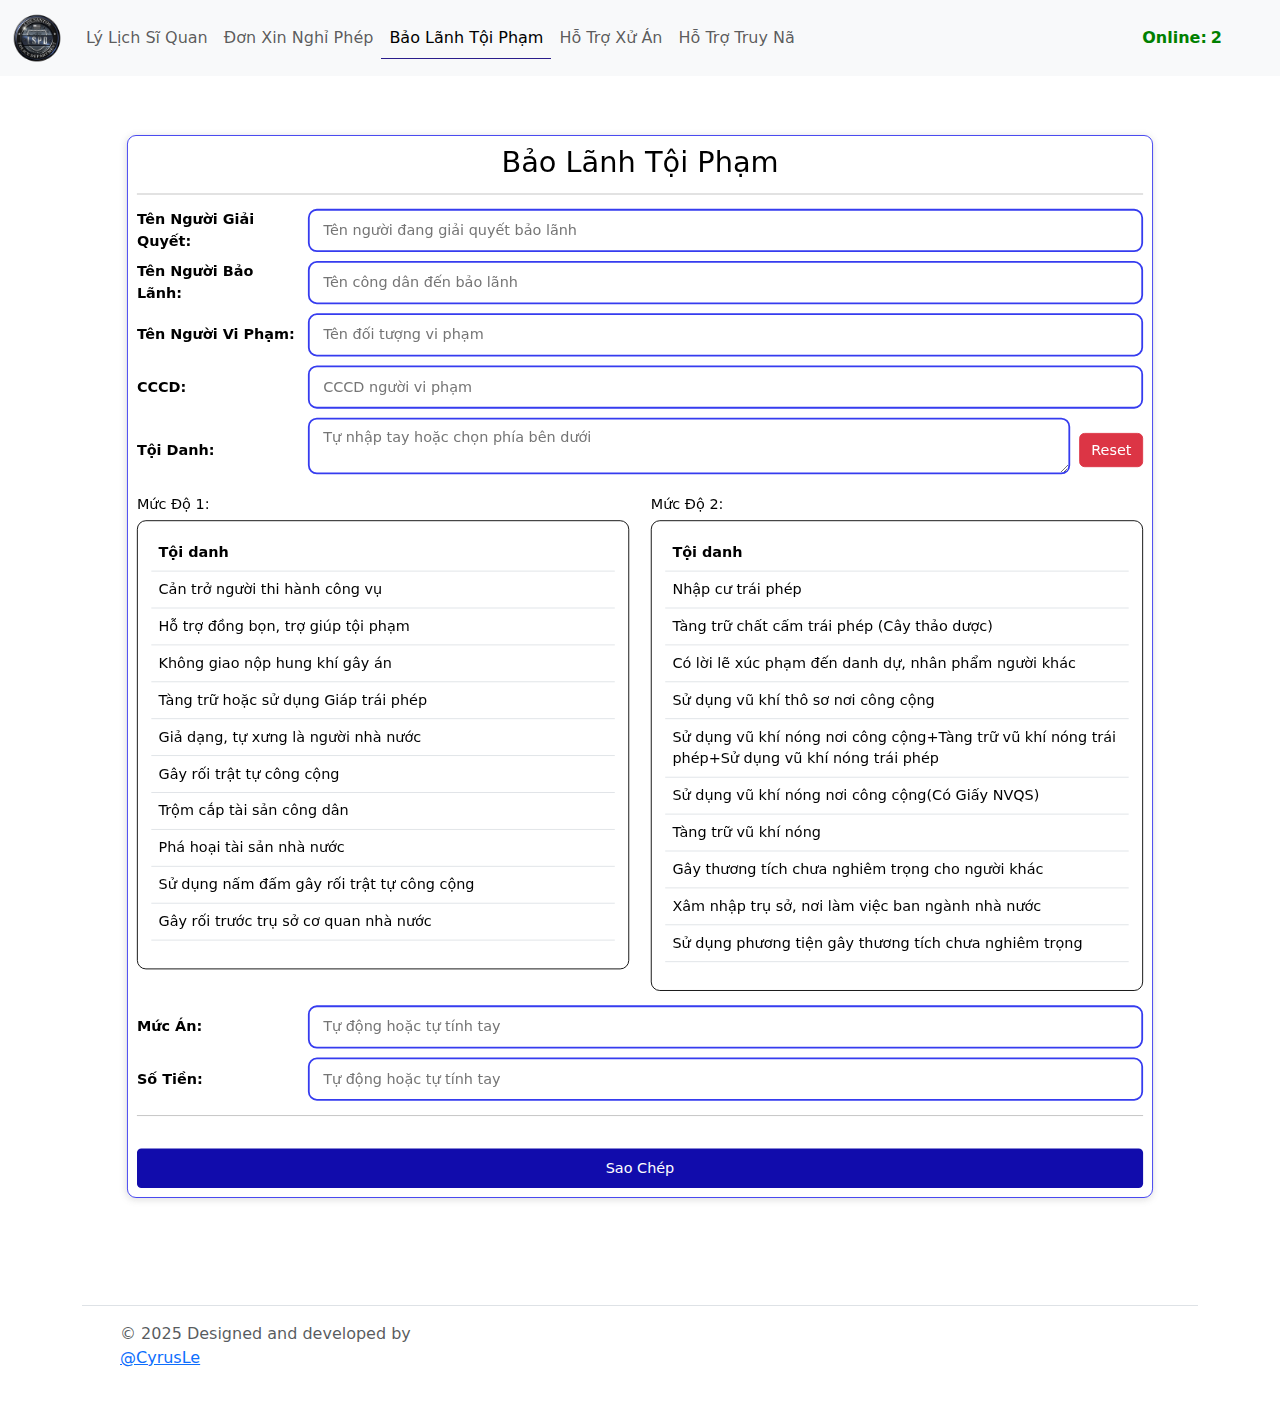
<file: baolanh.html>
<!DOCTYPE html>
<html lang="en">

<head>
    <meta charset="UTF-8">
    <meta name="viewport" content="width=device-width, initial-scale=1.0">

    <link rel="icon" type="image/x-icon" href="images/logoLSPD.png">
    <link href="https://cdn.jsdelivr.net/npm/bootstrap@5.3.3/dist/css/bootstrap.min.css" rel="stylesheet"
        integrity="sha384-QWTKZyjpPEjISv5WaRU9OFeRpok6YctnYmDr5pNlyT2bRjXh0JMhjY6hW+ALEwIH" crossorigin="anonymous">
    <link rel="stylesheet" href="app/css/style.css">
    <link rel="stylesheet" href="app/css/baolanh.css">
    <title>Bảo Lãnh Tội Phạm</title>

</head>

<body>

    <!-- NAV -->
    <nav class="navbar navbar-expand-lg bg-body-tertiary">
        <div class="container">
            <a class="navbar-brand" href="index.html">
                <img class="img-logo-lssd" src="images/logoLSPD.png" alt="">
            </a>
            <button class="navbar-toggler" type="button" data-bs-toggle="collapse"
                data-bs-target="#navbarSupportedContent" aria-controls="navbarSupportedContent" aria-expanded="false"
                aria-label="Toggle navigation">
                <span class="navbar-toggler-icon"></span>
            </button>
            <div class="collapse navbar-collapse" id="navbarSupportedContent">
                <ul class="navbar-nav me-auto mb-2 mb-lg-0 menu-navbar">
                    <li class="nav-item menu-item">
                        <a class="nav-link menu-link" href="lylich.html">Lý Lịch Sĩ Quan</a>
                    </li>
                    <li class="nav-item menu-item">
                        <a class="nav-link menu-link" aria-current="page" href="xinnghi.html">
                            Đơn Xin Nghỉ Phép
                        </a>
                    </li>
                    <li class="nav-item menu-item">
                        <a class="nav-link menu-link active" aria-current="page" href="baolanh.html">
                            Bảo Lãnh Tội Phạm
                        </a>
                    </li>
                    <li class="nav-item menu-item">
                        <a class="nav-link menu-link" aria-current="page" href="hotro.html">
                            Hỗ Trợ Xử Án
                        </a>
                    </li>
                    <li class="nav-item menu-item">
                        <a class="nav-link menu-link" aria-current="page" href="truyna.html">
                            Hỗ Trợ Truy Nã
                        </a>
                    </li>
                </ul>
            </div>
        </div>
        <div class="onl-user-count me-5">Online: <span id="onlineUsers" class="ms-1">0</span></div>
    </nav>
    <!--  -->

    <form class="box-form-1 container mb-5">
        <h2>Bảo Lãnh Tội Phạm</h2>
        <hr>

        <!--  -->
        <div class="form-group-1">
            <label id="label-1">Tên Người Giải Quyết: </label>
            <input class="input-ia" type="text" id="input-1" value="" placeholder="Tên người đang giải quyết bảo lãnh"
                required>
        </div>
        <div class="form-group-1">
            <label id="label-2">Tên Người Bảo Lãnh: </label>
            <input class="input-ia" type="text" id="input-2" value="" placeholder="Tên công dân đến bảo lãnh " required>
        </div>
        <div class="form-group-1">
            <label id="label-3">Tên Người Vi Phạm: </label>
            <input class="input-ia" type="text" id="input-3" value="" placeholder="Tên đối tượng vi phạm" required>
        </div>
        <div class="form-group-1">
            <label id="label-4">CCCD: </label>
            <input class="input-ia" type="number" id="input-4" value="" placeholder="CCCD người vi phạm" required>
        </div>
        <div class="form-group-1">
            <label id="label-5">Tội Danh: </label>
            <!-- <input class="input-ia h6" type="text" id="input-5" value="" required> -->
            <textarea class="input-ia h6 area-input" type="text" id="input-5"
                placeholder="Tự nhập tay hoặc chọn phía bên dưới" required oninput="autoResize(this)"></textarea>
            <button class="btn btn-danger float-right" onclick="resetValue()" type="button">Reset</button>
        </div>

        <!-- Hộp Đựng Luật -->
        <div class="box-criminal-law mb-3">
            <p></p>
            <div class="row">
                <div class="col-md-6">
                    <h6>Mức Độ 1:</h6>
                    <div class="box-law">
                        <table class="table table-hover">
                            <thead>
                                <tr>
                                    <th>Tội danh</th>
                                </tr>
                            </thead>
                            <tbody>
                                <tr>
                                    <td onclick="selectSuggestion(this, 20, 'input-5', 'input-6', 'input-7')">
                                        Cản trở người thi hành công vụ
                                    </td>
                                </tr>
                                <tr>
                                    <td onclick="selectSuggestion(this, 20, 'input-5', 'input-6', 'input-7')">
                                        Hỗ trợ đồng bọn, trợ giúp tội phạm
                                    </td>
                                </tr>
                                <tr>
                                    <td onclick="selectSuggestion(this, 20, 'input-5', 'input-6', 'input-7')">
                                        Không giao nộp hung khí gây án
                                    </td>
                                </tr>
                                <tr>
                                    <td onclick="selectSuggestion(this, 20, 'input-5', 'input-6', 'input-7')">
                                        Tàng trữ hoặc sử dụng Giáp trái phép
                                    </td>
                                </tr>
                                <tr>
                                    <td onclick="selectSuggestion(this, 20, 'input-5', 'input-6', 'input-7')">
                                        Giả dạng, tự xưng là người nhà nước
                                    </td>
                                </tr>
                                <tr>
                                    <td onclick="selectSuggestion(this, 20, 'input-5', 'input-6', 'input-7')">
                                        Gây rối trật tự công cộng
                                    </td>
                                </tr>
                                <tr>
                                    <td onclick="selectSuggestion(this, 20, 'input-5', 'input-6', 'input-7')">
                                        Trộm cắp tài sản công dân
                                    </td>
                                </tr>
                                <tr>
                                    <td onclick="selectSuggestion(this, 20, 'input-5', 'input-6', 'input-7')">
                                        Phá hoại tài sản nhà nước
                                    </td>
                                </tr>
                                <tr>
                                    <td onclick="selectSuggestion(this, 20, 'input-5', 'input-6', 'input-7')">
                                        Sử dụng nấm đấm gây rối trật tự công cộng
                                    </td>
                                </tr>
                                <tr>
                                    <td onclick="selectSuggestion(this, 20, 'input-5', 'input-6', 'input-7')">
                                        Gây rối trước trụ sở cơ quan nhà nước
                                    </td>
                                </tr>
                            </tbody>
                        </table>
                    </div>

                </div>
                <div class="col-md-6">
                    <h6>Mức Độ 2:</h6>
                    <div class="box-law">
                        <table class="table table-hover">
                            <thead>
                                <tr>
                                    <th>Tội danh</th>
                                </tr>
                            </thead>
                            <tbody>
                                <tr>
                                    <td onclick="selectSuggestion(this, 30, 'input-5', 'input-6', 'input-7')">
                                        Nhập cư trái phép
                                    </td>
                                </tr>
                                <tr>
                                    <td onclick="selectSuggestion(this, 30, 'input-5', 'input-6', 'input-7')">
                                        Tàng trữ chất cấm trái phép (Cây thảo dược)
                                    </td>
                                </tr>
                                <tr>
                                    <td onclick="selectSuggestion(this, 30, 'input-5', 'input-6', 'input-7')">
                                        Có lời lẽ xúc phạm đến danh dự, nhân phẩm người khác
                                    </td>
                                </tr>
                                <tr>
                                    <td onclick="selectSuggestion(this, 30, 'input-5', 'input-6', 'input-7')">
                                        Sử dụng vũ khí thô sơ nơi công cộng
                                    </td>
                                </tr>
                                <tr>
                                    <td id="not-qs"
                                        onclick="selectSuggestion(this, 90, 'input-5', 'input-6', 'input-7')">
                                        Sử dụng vũ khí nóng nơi công cộng+Tàng trữ vũ khí nóng trái phép+Sử dụng vũ khí nóng trái phép
                                    </td>
                                </tr>
                                <tr>
                                    <td id="yet-qs"
                                        onclick="selectSuggestion(this, 30, 'input-5', 'input-6', 'input-7')">
                                        Sử dụng vũ khí nóng nơi công cộng(Có Giấy NVQS)
                                    </td>
                                </tr>
                                <tr>
                                    <td onclick="selectSuggestion(this, 30, 'input-5', 'input-6', 'input-7')">
                                        Tàng trữ vũ khí nóng
                                    </td>
                                </tr>
                                <tr>
                                    <td onclick="selectSuggestion(this, 30, 'input-5', 'input-6', 'input-7')">
                                        Gây thương tích chưa nghiêm trọng cho người khác
                                    </td>
                                </tr>
                                <tr>
                                    <td onclick="selectSuggestion(this, 30, 'input-5', 'input-6', 'input-7')">
                                        Xâm nhập trụ sở, nơi làm việc ban ngành nhà nước
                                    </td>
                                </tr>
                                <tr>
                                    <td onclick="selectSuggestion(this, 30, 'input-5', 'input-6', 'input-7')">
                                        Sử dụng phương tiện gây thương tích chưa nghiêm trọng
                                    </td>
                                </tr>
                            </tbody>
                        </table>
                    </div>

                </div>
            </div>
        </div>
        <div class="form-group-1">
            <label id="label-6">Mức Án: </label>
            <input class="input-ia" type="text" id="input-6" value="" oninput="tuDongTinhTien()"
                placeholder="Tự động hoặc tự tính tay" required>
        </div>
        <div class="form-group-1">
            <label id="label-7">Số Tiền: </label>
            <input class="input-ia" type="text" id="input-7" value="" placeholder="Tự động hoặc tự tính tay" required
                readonly>
        </div>
        <!--  -->
        <hr>
        <button class="copy-btn" onclick="copyAllToClipboard()">Sao Chép</button>
        <!-- <button class="reset-btn" onclick="resetValue()">Xóa dữ liệu</button> -->
    </form>
    <div class="container">
        <footer class="d-flex flex-wrap justify-content-between align-items-center py-3 my-4 border-top">
            <div class="col-md-4 d-flex align-items-center">
                <a href="/" class="mb-3 me-2 mb-md-0 text-body-secondary text-decoration-none lh-1">
                    <svg class="bi" width="30" height="24">
                        <use xlink:href="#bootstrap"></use>
                    </svg>
                </a>
                <span class="mb-3 mb-md-0 text-body-secondary">© 2025 Designed and developed by <a
                        href="https://github.com/CyrusLe1908">@CyrusLe</a></span>
            </div>
            <ul class="nav col-md-4 justify-content-end list-unstyled d-flex">
            </ul>
        </footer>
    </div>
    <!--  -->
</body>
<script src="app/js/online.js"></script>
<script src="app/js/baolanh.js"></script>
<script src="https://cdn.jsdelivr.net/npm/@popperjs/core@2.11.8/dist/umd/popper.min.js"
    integrity="sha384-I7E8VVD/ismYTF4hNIPjVp/Zjvgyol6VFvRkX/vR+Vc4jQkC+hVqc2pM8ODewa9r"
    crossorigin="anonymous"></script>
<script src="https://cdn.jsdelivr.net/npm/bootstrap@5.3.3/dist/js/bootstrap.min.js"
    integrity="sha384-0pUGZvbkm6XF6gxjEnlmuGrJXVbNuzT9qBBavbLwCsOGabYfZo0T0to5eqruptLy"
    crossorigin="anonymous"></script>

</html>
</file>
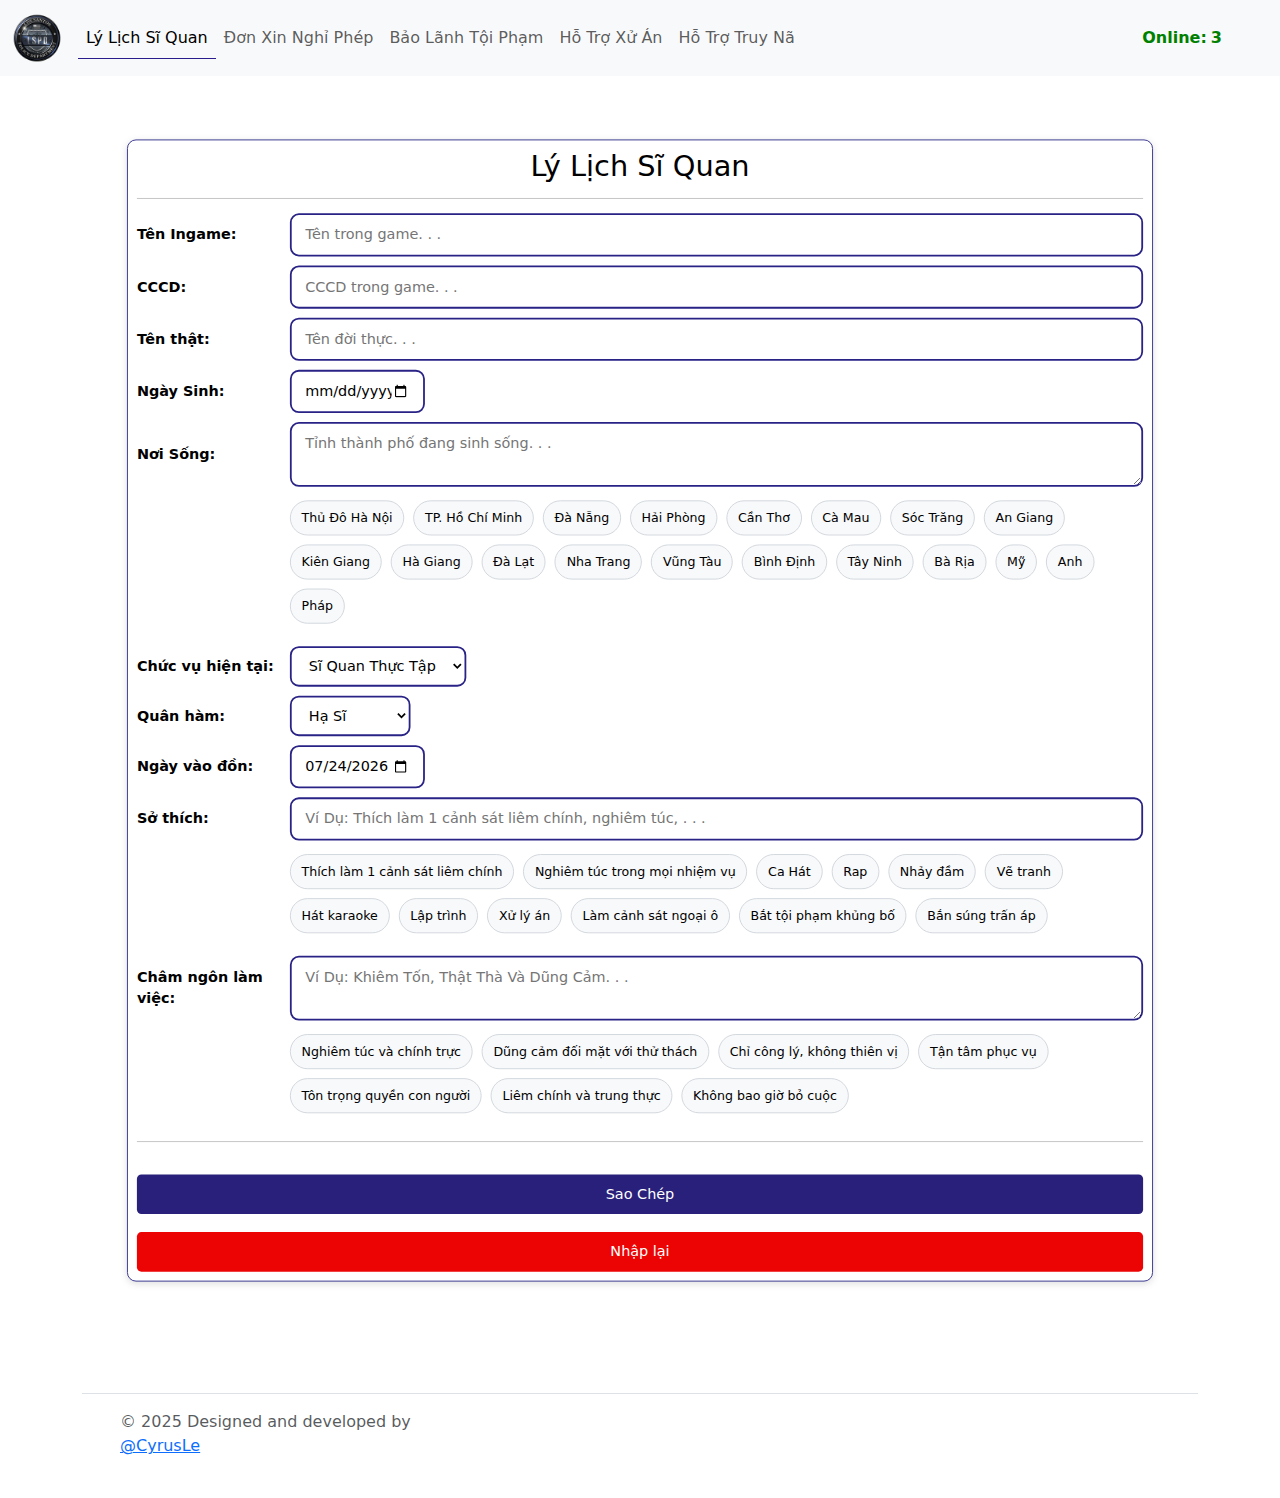
<file: lylich.html>
<html lang="en"><head>
    <meta charset="UTF-8">
    <meta name="viewport" content="width=device-width, initial-scale=1.0">
    <link rel="icon" type="image/x-icon" href="images/logoLSPD.png">
    <link href="https://cdn.jsdelivr.net/npm/bootstrap@5.3.3/dist/css/bootstrap.min.css" rel="stylesheet" integrity="sha384-QWTKZyjpPEjISv5WaRU9OFeRpok6YctnYmDr5pNlyT2bRjXh0JMhjY6hW+ALEwIH" crossorigin="anonymous">
    <link rel="stylesheet" href="app/css/style.css">
    <link rel="stylesheet" href="app/css/lylich.css">
    <title>Lý Lịch Sĩ Quan</title>
<style>

</style></head>


<body>
    <nav class="navbar navbar-expand-lg bg-body-tertiary">
        <div class="container">
            <a class="navbar-brand" href="index.html">
                <img class="img-logo-lssd" src="images/logoLSPD.png" alt="">
            </a>
            <button class="navbar-toggler" type="button" data-bs-toggle="collapse" data-bs-target="#navbarSupportedContent" aria-controls="navbarSupportedContent" aria-expanded="false" aria-label="Toggle navigation">
                <span class="navbar-toggler-icon"></span>
            </button>
            <div class="collapse navbar-collapse" id="navbarSupportedContent">
                <ul class="navbar-nav me-auto mb-2 mb-lg-0 menu-navbar">
                    <li class="nav-item menu-item">
                        <a class="nav-link menu-link active" href="lylich.html">Lý Lịch Sĩ Quan</a>
                    </li>
                    <li class="nav-item menu-item">
                        <a class="nav-link menu-link" aria-current="page" href="xinnghi.html">
                            Đơn Xin Nghỉ Phép
                        </a>
                    </li>
                    <li class="nav-item menu-item">
                        <a class="nav-link menu-link" aria-current="page" href="baolanh.html">
                            Bảo Lãnh Tội Phạm
                        </a>
                    </li>
                    <li class="nav-item menu-item">
                        <a class="nav-link menu-link" aria-current="page" href="hotro.html">
                            Hỗ Trợ Xử Án
                        </a>
                    </li>
                    <li class="nav-item menu-item">
                        <a class="nav-link menu-link" aria-current="page" href="truyna.html">
                            Hỗ Trợ Truy Nã
                        </a>
                    </li>
                </ul>
            </div>
        </div>
        <div class="onl-user-count me-5">Online: <span id="onlineUsers" class="ms-1">2</span></div>
    </nav>
    <div class="back-up">

    </div>
    <form class="box-form-1 container mb-5">
        <h2>Lý Lịch Sĩ Quan</h2>
        <hr>
        <!--  -->
        <div class="form-group-1">
            <label id="label-1">Tên Ingame:</label>
            <input placeholder="Tên trong game. . . " class="input-ia" type="text" id="input-1" value="" required="">
        </div>
        <!--  -->
        <div class="form-group-1">
            <label id="label-2">CCCD:</label>
            <input placeholder="CCCD trong game. . . " class="input-ia" type="number" id="input-2" value="" required="">
        </div>
        <!--  -->
        <div class="form-group-1">
            <label id="label-3">Tên thật:</label>
            <input placeholder="Tên đời thực. . . " class="input-ia" type="text" id="input-3" value="" required="">
        </div>
        <!--  -->
        <div class="form-group-1">
            <label id="label-4">Ngày Sinh:</label>
            <input class="input-ia input-date" type="date" id="input-4" value="" required="">
        </div>
        <!--  -->
        <div class="form-group-1">
            <label id="label-5">Nơi Sống:</label>
            <textarea placeholder="Tỉnh thành phố đang sinh sống. . ." class="input-ia" type="text" id="input-5" value="" cols="100%" required=""></textarea>
        </div>
        <div class="form-group-1">
            <p></p>
            <div class="suggestions" id="suggestions">
                <span class="suggestion-item" onclick="selectSuggestion(this, 'input-5')">Thủ Đô Hà Nội</span>
                <span class="suggestion-item" onclick="selectSuggestion(this, 'input-5')">TP. Hồ Chí Minh</span>
                <span class="suggestion-item" onclick="selectSuggestion(this, 'input-5')">Đà Nẵng</span>
                <span class="suggestion-item" onclick="selectSuggestion(this, 'input-5')">Hải Phòng</span>
                <span class="suggestion-item" onclick="selectSuggestion(this, 'input-5')">Cần Thơ</span>
                <span class="suggestion-item" onclick="selectSuggestion(this, 'input-5')">Cà Mau</span>
                <span class="suggestion-item" onclick="selectSuggestion(this, 'input-5')">Sóc Trăng</span>
                <span class="suggestion-item" onclick="selectSuggestion(this, 'input-5')">An Giang</span>
                <span class="suggestion-item" onclick="selectSuggestion(this, 'input-5')">Kiên Giang</span>
                <span class="suggestion-item" onclick="selectSuggestion(this, 'input-5')">Hà Giang</span>
                <span class="suggestion-item" onclick="selectSuggestion(this, 'input-5')">Đà Lạt</span>
                <span class="suggestion-item" onclick="selectSuggestion(this, 'input-5')">Nha Trang</span>
                <span class="suggestion-item" onclick="selectSuggestion(this, 'input-5')">Vũng Tàu</span>
                <span class="suggestion-item" onclick="selectSuggestion(this, 'input-5')">Bình Định</span>
                <span class="suggestion-item" onclick="selectSuggestion(this, 'input-5')">Tây Ninh</span>
                <span class="suggestion-item" onclick="selectSuggestion(this, 'input-5')">Bà Rịa</span>
                <span class="suggestion-item" onclick="selectSuggestion(this, 'input-5')">Mỹ</span>
                <span class="suggestion-item" onclick="selectSuggestion(this, 'input-5')">Anh</span>
                <span class="suggestion-item" onclick="selectSuggestion(this, 'input-5')">Pháp</span>
            </div>
        </div>
        <!--  -->
        <div class="form-group-1">
            <label id="label-6" class="label-select">Chức vụ hiện tại:</label>
            <select id="select-1">
                <option value="Sĩ Quan Thực Tập">Sĩ Quan Thực Tập</option>
                <option value="Cảnh Sát Viên">Cảnh Sát Viên</option>
                <option value="Đội Phó">Đội Phó</option>
                <option value="Đội Trưởng">Đội Trưởng</option>
                <option value="Trợ Lý">Trợ Lý</option>
            </select>
        </div>
        <!--  -->
        <div class="form-group-1">
            <label id="label-7" class="label-select">Quân hàm:</label>
            <select id="select-1">
                <option value="Hạ Sĩ">Hạ Sĩ</option>
                <option value="Trung Sĩ">Trung Sĩ</option>
                <option value="Thượng Sĩ">Thượng Sĩ</option>
                <option value="Thiếu Úy">Thiếu Úy</option>
                <option value="Trung Úy">Trung Úy</option>
                <!-- <option value="Thượng Úy">Thượng Úy</option>
                <option value="Đại Úy">Đại Úy</option>
                <option value="Thiếu Tá">Thiếu Tá</option>
                <option value="Trung Tá">Trung Táĩ</option>
                <option value="Thượng Tá">Thượng Tá</option>
                <option value="Đại Tá">Đại Tá</option>
                <option value="Thiếu Tướng">Thiếu Tướng</option>
                <option value="Trung Tướng">Trung Tướng</option>
                <option value="Thượng Tướng">Thượng Tướng</option>
                <option value="Đại Tướng">Đại Tướng</option> -->
            </select>
        </div>
        <!--  -->
        <div class="form-group-1">
            <label id="label-8">Ngày vào đồn:</label>
            <input class="input-ia input-date" type="date" id="input-6" value="" required="">
        </div>
        <!--  -->
        <div class="form-group-1">
            <label id="label-9">Sở thích:</label>
            <input placeholder="Ví Dụ: Thích làm 1 cảnh sát liêm chính, nghiêm túc, . . ." class="input-ia" type="text" id="input-7" value="" required="">
        </div>
        <div class="form-group-1">
            <p></p>
            <div class="suggestions" id="suggestions">
                <span class="suggestion-item" onclick="selectSuggestion(this, 'input-7')">Thích làm 1 cảnh sát liêm chính</span>
                <span class="suggestion-item" onclick="selectSuggestion(this, 'input-7')">Nghiêm túc trong mọi nhiệm vụ</span>
                <span class="suggestion-item" onclick="selectSuggestion(this, 'input-7')">Ca Hát</span>
                <span class="suggestion-item" onclick="selectSuggestion(this, 'input-7')">Rap</span>
                <span class="suggestion-item" onclick="selectSuggestion(this, 'input-7')">Nhảy đầm</span>
                <span class="suggestion-item" onclick="selectSuggestion(this, 'input-7')">Vẽ tranh</span>
                <span class="suggestion-item" onclick="selectSuggestion(this, 'input-7')">Hát karaoke</span>
                <span class="suggestion-item" onclick="selectSuggestion(this, 'input-7')">Lập trình</span>
                <span class="suggestion-item" onclick="selectSuggestion(this, 'input-7')">Xử lý án</span>
                <span class="suggestion-item" onclick="selectSuggestion(this, 'input-7')">Làm cảnh sát ngoại ô</span>
                <span class="suggestion-item" onclick="selectSuggestion(this, 'input-7')">Bắt tội phạm khủng bố</span>
                <span class="suggestion-item" onclick="selectSuggestion(this, 'input-7')">Bắn súng trấn áp</span>
            </div>
        </div>

        <!--  -->
        <div class="form-group-1">
            <label id="label-10">Châm ngôn làm việc:</label>
            <textarea placeholder="Ví Dụ: Khiêm Tốn, Thật Thà Và Dũng Cảm. . . " class="input-ia" type="text" id="input-8" value="" cols="100%" required=""></textarea>
        </div>
        <div class="form-group-1">
            <p></p>
            <div class="suggestions" id="suggestions">
                <span class="suggestion-item" onclick="selectSuggestion(this, 'input-8')">
                    Nghiêm túc và chính trực
                </span>
                <span class="suggestion-item" onclick="selectSuggestion(this, 'input-8')">
                    Dũng cảm đối mặt với thử thách
                </span>
                <span class="suggestion-item" onclick="selectSuggestion(this, 'input-8')">
                    Chỉ công lý, không thiên vị
                </span>
                <span class="suggestion-item" onclick="selectSuggestion(this, 'input-8')">
                    Tận tâm phục vụ </span>
                <span class="suggestion-item" onclick="selectSuggestion(this, 'input-8')">
                    Tôn trọng quyền con người
                </span>
                <span class="suggestion-item" onclick="selectSuggestion(this, 'input-8')">
                    Liêm chính và trung thực
                </span>
                <span class="suggestion-item" onclick="selectSuggestion(this, 'input-8')">
                    Không bao giờ bỏ cuộc
                </span>
            </div>
        </div>
        <hr>
        <button class="copy-btn" onclick="copyAllToClipboard()">Sao Chép</button>
        <button class="reset-btn" onclick="resetValue()">Nhập lại</button>
    </form>

    <div class="container">
        <footer class="d-flex flex-wrap justify-content-between align-items-center py-3 my-4 border-top">
            <div class="col-md-4 d-flex align-items-center">
                <a href="/" class="mb-3 me-2 mb-md-0 text-body-secondary text-decoration-none lh-1">
                    <svg class="bi" width="30" height="24">
                        <use xlink:href="#bootstrap"></use>
                    </svg>
                </a>
                <span class="mb-3 mb-md-0 text-body-secondary">© 2025 Designed and developed by <a href="https://github.com/CyrusLe1908">@CyrusLe</a></span>
            </div>
            <ul class="nav col-md-4 justify-content-end list-unstyled d-flex">
            </ul>
        </footer>
    </div>


<script src="app/js/online.js"></script>
<script src="app/js/lylich.js"></script>
<script src="https://cdn.jsdelivr.net/npm/@popperjs/core@2.11.8/dist/umd/popper.min.js" integrity="sha384-I7E8VVD/ismYTF4hNIPjVp/Zjvgyol6VFvRkX/vR+Vc4jQkC+hVqc2pM8ODewa9r" crossorigin="anonymous"></script>
<script src="https://cdn.jsdelivr.net/npm/bootstrap@5.3.3/dist/js/bootstrap.min.js" integrity="sha384-0pUGZvbkm6XF6gxjEnlmuGrJXVbNuzT9qBBavbLwCsOGabYfZo0T0to5eqruptLy" crossorigin="anonymous"></script>

</body></html>
</file>
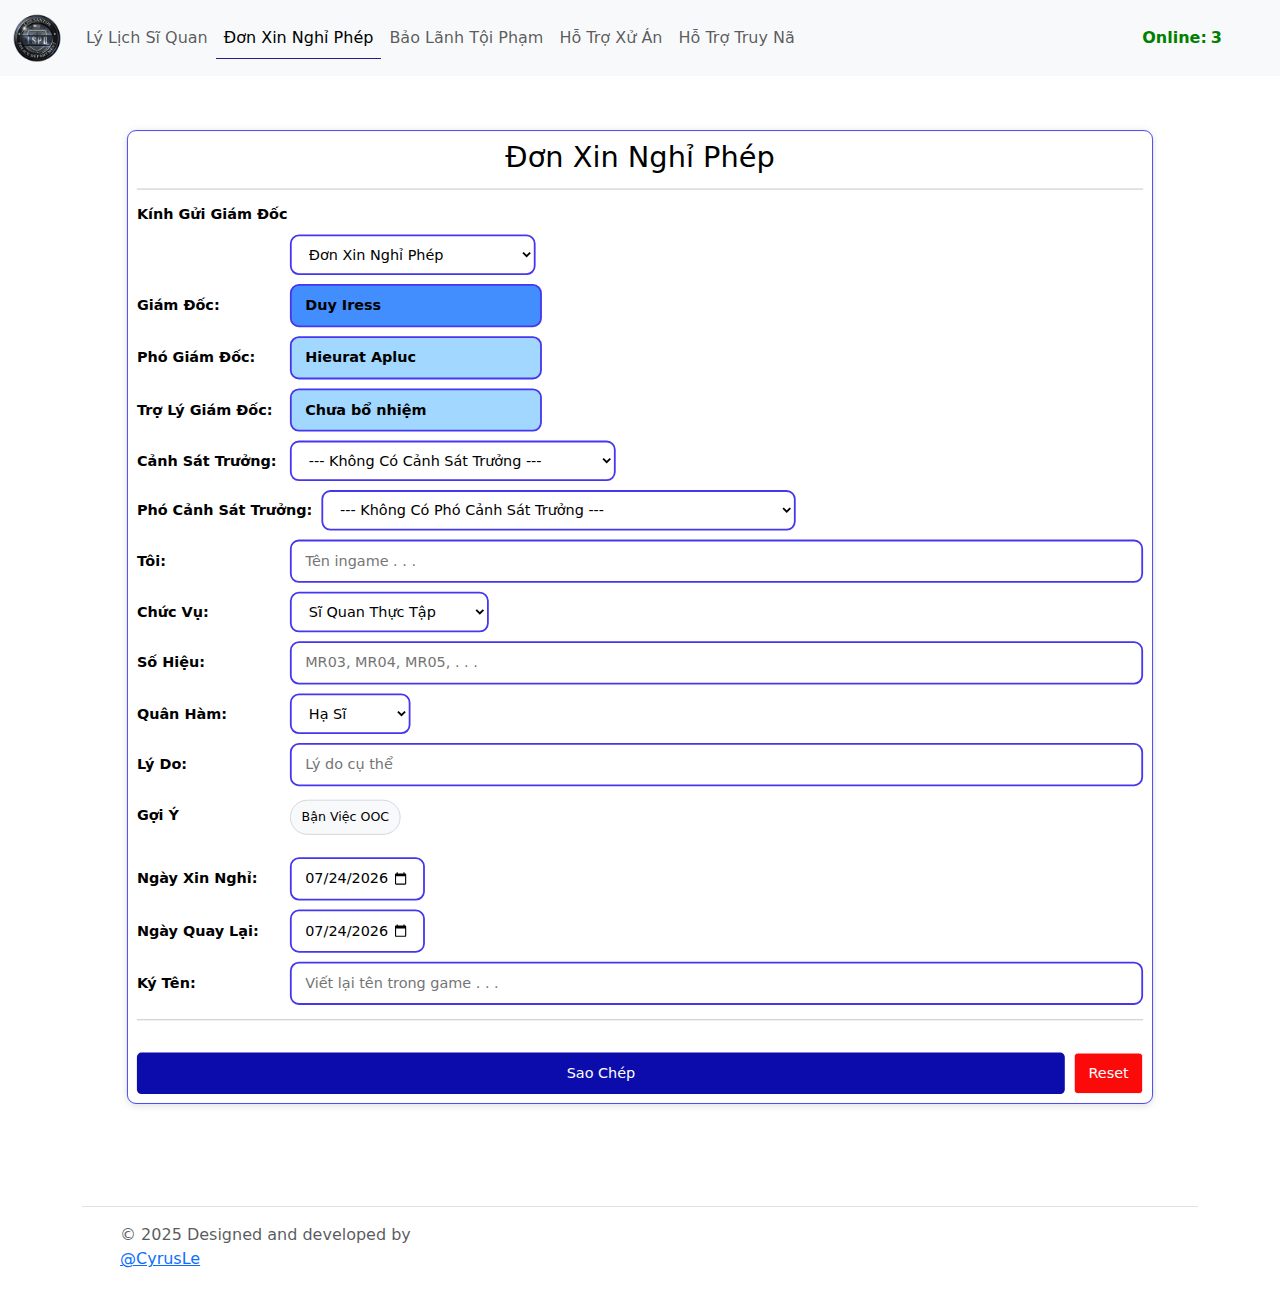
<file: xinnghi.html>
<html lang="en"><head>
    <meta charset="UTF-8">
    <meta name="viewport" content="width=device-width, initial-scale=1.0">

    <link rel="icon" type="image/x-icon" href="images/logoLSPD.png">
    <link href="https://cdn.jsdelivr.net/npm/bootstrap@5.3.3/dist/css/bootstrap.min.css" rel="stylesheet" integrity="sha384-QWTKZyjpPEjISv5WaRU9OFeRpok6YctnYmDr5pNlyT2bRjXh0JMhjY6hW+ALEwIH" crossorigin="anonymous">
    <link rel="stylesheet" href="app/css/style.css">
    <link rel="stylesheet" href="app/css/xinnghi.css">
    <title>Xin Nghỉ Phép</title>

</head>

<body>
    <!-- NAV -->
    <nav class="navbar navbar-expand-lg bg-body-tertiary">
        <div class="container">
            <a class="navbar-brand" href="index.html">
                <img class="img-logo-lssd" src="images/logoLSPD.png" alt="">
            </a>
            <button class="navbar-toggler" type="button" data-bs-toggle="collapse" data-bs-target="#navbarSupportedContent" aria-controls="navbarSupportedContent" aria-expanded="false" aria-label="Toggle navigation">
                <span class="navbar-toggler-icon"></span>
            </button>
            <div class="collapse navbar-collapse" id="navbarSupportedContent">
                <ul class="navbar-nav me-auto mb-2 mb-lg-0 menu-navbar">
                    <li class="nav-item menu-item">
                        <a class="nav-link menu-link" href="lylich.html">Lý Lịch Sĩ Quan</a>
                    </li>
                    <li class="nav-item menu-item">
                        <a class="nav-link menu-link active" aria-current="page" href="xinnghi.html">
                            Đơn Xin Nghỉ Phép
                        </a>
                    </li>
                    <li class="nav-item menu-item">
                        <a class="nav-link menu-link" aria-current="page" href="baolanh.html">
                            Bảo Lãnh Tội Phạm
                        </a>
                    </li>
                    <li class="nav-item menu-item">
                        <a class="nav-link menu-link" aria-current="page" href="hotro.html">
                            Hỗ Trợ Xử Án
                        </a>
                    </li>
                    <li class="nav-item menu-item">
                        <a class="nav-link menu-link" aria-current="page" href="truyna.html">
                            Hỗ Trợ Truy Nã
                        </a>
                    </li>
                </ul>
            </div>
        </div>
        <div class="onl-user-count me-5">Online: <span id="onlineUsers" class="ms-1">2</span></div>
    </nav>
    <!--  -->

    <form class="box-form-1 container mb-5">
        <h2>Đơn Xin Nghỉ Phép</h2>
        <hr>
        <!--  -->
        <div class="form-group-1">
            <label id="label-1">Kính Gửi Giám Đốc</label>
        </div>
        <div class="form-group-1">
            <p></p>
            <select id="select-1">
                <option value="Đơn Xin Nghỉ Phép">Đơn Xin Nghỉ Phép</option>
                <option value="Đơn Xin Nghỉ Phép Dài Hạn">Đơn Xin Nghỉ Phép Dài Hạn</option>
                <!-- <option value="Đơn Xin Rời Ngành">Đơn Xin Rời Ngành</option> -->
            </select>
        </div>
        <div class="form-group-1">
            <label id="label-2">Giám Đốc:</label>
            <li id="quan-li-1" value="&lt;@167389650581716992&gt;" class="input-ia static-input">
                <span style="color: #000;">Duy Iress</span>
            </li>
        </div>
        <div class="form-group-1">
            <label id="label-3">Phó Giám Đốc:</label>
            <li id="quan-li-2" class="input-ia static-input" value="&lt;@244723257779945482&gt;"><span style="color: #000;">Hieurat Apluc</span></li>
        </div>
        <div class="form-group-1">
            <label id="label-4">Trợ Lý Giám Đốc:</label>
            <li id="quan-li-3" class="input-ia static-input" value="&lt;@&gt;">
                <span style="color: #000;">Chưa bổ nhiệm</span>
            </li>
        </div>
        <div class="form-group-1">
            <label id="label-5" class="label-select">Cảnh Sát Trưởng:</label>
            <select id="select-2">
                <option value="">--- Không Có Cảnh Sát Trưởng ---</option>
                <option value="&lt;@547944496038543370&gt;">Cảnh Sát Trưởng - MR00 | Cuong Maxx</option>
                <!-- <option value="<@>">Trưởng Phòng SS</option> -->
            </select>
        </div>
        <div class="form-group-1">
            <label id="label-6" class="label-select">Phó Cảnh Sát Trưởng:</label>
            <select id="select-3">
                <option value="">--- Không Có Phó Cảnh Sát Trưởng ---</option>
                <option value="&lt;@1281525997799211019&gt;">Phó Cảnh Sát Trưởng - MR01 | Im Bu</option>
                <option value="&lt;@440837500848570376&gt; &lt;@667340468799143937&gt;">Phó Cảnh Sát Trưởng - RH01 | Hl CHill, RH02 | Phin Yuni</option>
                <option value="&lt;@440837500848570376&gt; &lt;@667340468799143937&gt;">Phó Cảnh Sát Trưởng - DP01 | Hu Tieu, DP02 | NegixToiChoi</option>
            </select>
        </div>
        <div class="form-group-1">
            <label id="label-7">Tôi:</label>
            <input class="input-ia" type="text" id="input-1" value="" placeholder="Tên ingame . . ." required="">
        </div>
        <div class="form-group-1">
            <label id="label-8" class="label-select">Chức Vụ:</label>
            <select id="select-4">
                <option value="Sĩ Quan Thực Tập">Sĩ Quan Thực Tập</option>
                <option value="Sĩ Quan">Cảnh Sát Viên</option>
                <option value="Phó Cảnh Sát Trưởng">Phó Cảnh Sát Trưởng</option>
                <option value="Cảnh Sát Trưởng">Cảnh Sát Trưởng</option>
                <!-- <option value="Cảnh Sát Trưởng">Đội Trưởng</option> -->
            </select>
        </div>
        <div class="form-group-1">
            <label id="label-9">Số Hiệu:</label>
            <input placeholder="MR03, MR04, MR05, . . ." class="input-ia" type="text" id="input-2" value="" required="">
        </div>
        <div class="form-group-1">
            <label id="label-10" class="label-select">Quân Hàm:</label>
            <select id="select-5">
                <option value="Hạ Sĩ">Hạ Sĩ</option>
                <option value="Trung Sĩ">Trung Sĩ</option>
                <option value="Thượng Sĩ">Thượng Sĩ</option>
                <option value="Thiếu Úy">Thiếu Úy</option>
                <option value="Trung Úy">Trung Úy</option>
            </select>
        </div>
        <div class="form-group-1">
            <label id="label-11">Lý Do:</label>
            <input placeholder="Lý do cụ thể" class="input-ia" type="text" id="input-3" value="" required="">
        </div>
        <div class="form-group-1">
            <p class="goi-y"><b>Gợi Ý</b></p>
            <div class="suggestions" id="suggestions">
                <span class="suggestion-item" onclick="selectSuggestion(this, 'input-3')">Bận Việc OOC</span>
            </div>
        </div>
        <!--  -->
        <div class="form-group-1">
            <label id="label-12">Ngày Xin Nghỉ:</label>
            <input class="input-ia input-date" type="date" id="input-4" value="" required="">
        </div>
        <div class="form-group-1">
            <label id="label-13">Ngày Quay Lại:</label>
            <input class="input-ia input-date" type="date" id="input-5" value="" required="">
        </div>
        <div class="form-group-1">
            <label id="label-14">
                Ký Tên:</label>
            <input placeholder="Viết lại tên trong game . . ." class="input-ia" type="text" id="input-6" value="" required="">
        </div>
        <hr>
        <div class="d-flex box-button-end">
            <button class="copy-btn" onclick="copyAllToClipboard()">Sao Chép</button>
            <button class="reset-btn" onclick="resetValue()">Reset</button>
        </div>
    </form>
    <div class="container">
        <footer class="d-flex flex-wrap justify-content-between align-items-center py-3 my-4 border-top">
            <div class="col-md-4 d-flex align-items-center">
                <a href="/" class="mb-3 me-2 mb-md-0 text-body-secondary text-decoration-none lh-1">
                    <svg class="bi" width="30" height="24">
                        <use xlink:href="#bootstrap"></use>
                    </svg>
                </a>
                <span class="mb-3 mb-md-0 text-body-secondary">© 2025 Designed and developed by <a href="https://github.com/CyrusLe1908">@CyrusLe</a></span>
            </div>
            <ul class="nav col-md-4 justify-content-end list-unstyled d-flex">
            </ul>
        </footer>
    </div>
    <!--  -->

<script src="app/js/online.js"></script>
<script src="app/js/xinnghi.js"></script>
<script src="https://cdn.jsdelivr.net/npm/@popperjs/core@2.11.8/dist/umd/popper.min.js" integrity="sha384-I7E8VVD/ismYTF4hNIPjVp/Zjvgyol6VFvRkX/vR+Vc4jQkC+hVqc2pM8ODewa9r" crossorigin="anonymous"></script>
<script src="https://cdn.jsdelivr.net/npm/bootstrap@5.3.3/dist/js/bootstrap.min.js" integrity="sha384-0pUGZvbkm6XF6gxjEnlmuGrJXVbNuzT9qBBavbLwCsOGabYfZo0T0to5eqruptLy" crossorigin="anonymous"></script>

</body></html>
</file>
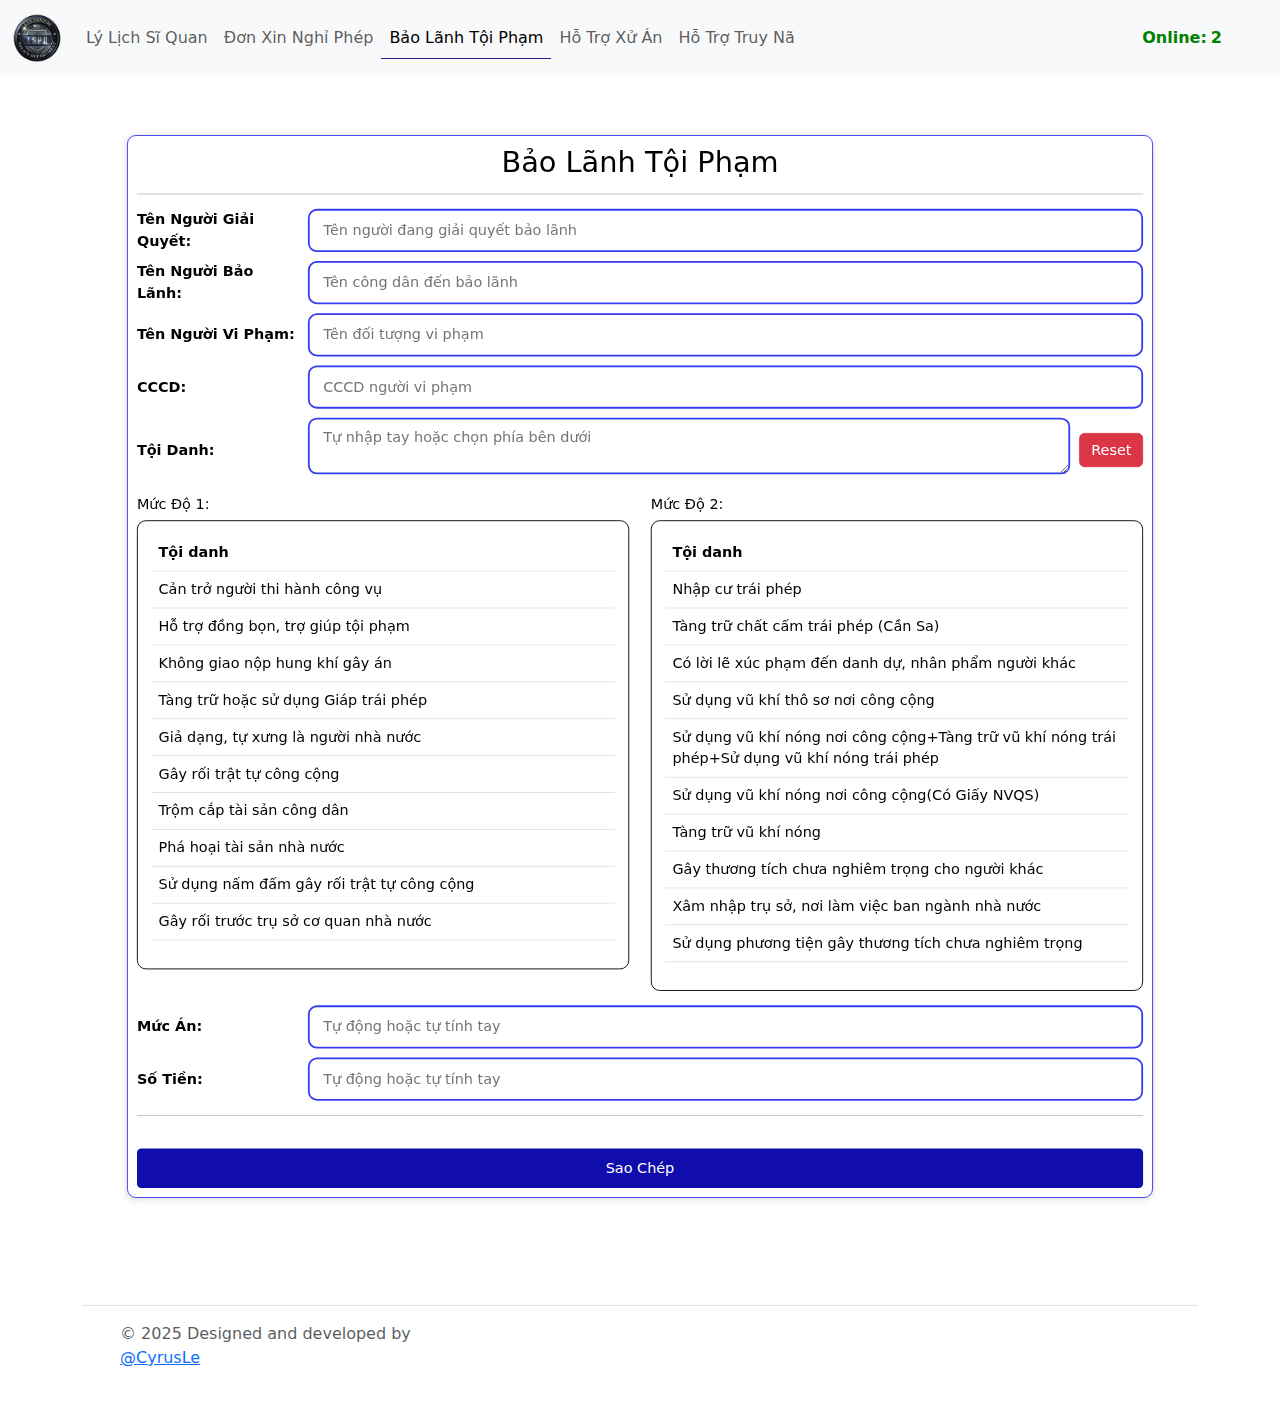
<file: pagebaolanh/baolanh.html>
<!DOCTYPE html>
<html lang="en">

<head>
    <meta charset="UTF-8">
    <meta name="viewport" content="width=device-width, initial-scale=1.0">

    <link rel="icon" type="image/x-icon" href="../images/logoLSPD.png">
    <link href="https://cdn.jsdelivr.net/npm/bootstrap@5.3.3/dist/css/bootstrap.min.css" rel="stylesheet"
        integrity="sha384-QWTKZyjpPEjISv5WaRU9OFeRpok6YctnYmDr5pNlyT2bRjXh0JMhjY6hW+ALEwIH" crossorigin="anonymous">
    <link rel="stylesheet" href="../app/css/style.css">
    <link rel="stylesheet" href="../pagebaolanh/baolanh.css">
    <title>Bảo Lãnh Tội Phạm</title>

</head>

<body>

    <!-- NAV -->
    <nav class="navbar navbar-expand-lg bg-body-tertiary">
        <div class="container">
            <a class="navbar-brand" href="../index.html">
                <img class="img-logo-lssd" src="../images/logoLSPD.png" alt="">
            </a>
            <button class="navbar-toggler" type="button" data-bs-toggle="collapse"
                data-bs-target="#navbarSupportedContent" aria-controls="navbarSupportedContent" aria-expanded="false"
                aria-label="Toggle navigation">
                <span class="navbar-toggler-icon"></span>
            </button>
            <div class="collapse navbar-collapse" id="navbarSupportedContent">
                <ul class="navbar-nav me-auto mb-2 mb-lg-0 menu-navbar">
                    <li class="nav-item menu-item">
                        <a class="nav-link menu-link" href="../pagelylich/lylich.html">Lý Lịch Sĩ Quan</a>
                    </li>
                    <li class="nav-item menu-item">
                        <a class="nav-link menu-link" aria-current="page" href="../pagexinnghi/xinnghi.html">
                            Đơn Xin Nghỉ Phép
                        </a>
                    </li>
                    <li class="nav-item menu-item">
                        <a class="nav-link menu-link active" aria-current="page" href="../pagebaolanh/baolanh.html">
                            Bảo Lãnh Tội Phạm
                        </a>
                    </li>
                    <li class="nav-item menu-item">
                        <a class="nav-link menu-link" aria-current="page" href="../pagehotro/hotro.html">
                            Hỗ Trợ Xử Án
                        </a>
                    </li>
                    <li class="nav-item menu-item">
                        <a class="nav-link menu-link" aria-current="page" href="../pagetruyna/truyna.html">
                            Hỗ Trợ Truy Nã
                        </a>
                    </li>
                </ul>
            </div>
        </div>
        <div class="onl-user-count me-5">Online: <span id="onlineUsers" class="ms-1">0</span></div>
    </nav>
    <!--  -->

    <form class="box-form-1 container mb-5">
        <h2>Bảo Lãnh Tội Phạm</h2>
        <hr>

        <!--  -->
        <div class="form-group-1">
            <label id="label-1">Tên Người Giải Quyết: </label>
            <input class="input-ia" type="text" id="input-1" value="" placeholder="Tên người đang giải quyết bảo lãnh"
                required>
        </div>
        <div class="form-group-1">
            <label id="label-2">Tên Người Bảo Lãnh: </label>
            <input class="input-ia" type="text" id="input-2" value="" placeholder="Tên công dân đến bảo lãnh " required>
        </div>
        <div class="form-group-1">
            <label id="label-3">Tên Người Vi Phạm: </label>
            <input class="input-ia" type="text" id="input-3" value="" placeholder="Tên đối tượng vi phạm" required>
        </div>
        <div class="form-group-1">
            <label id="label-4">CCCD: </label>
            <input class="input-ia" type="number" id="input-4" value="" placeholder="CCCD người vi phạm" required>
        </div>
        <div class="form-group-1">
            <label id="label-5">Tội Danh: </label>
            <!-- <input class="input-ia h6" type="text" id="input-5" value="" required> -->
            <textarea class="input-ia h6 area-input" type="text" id="input-5"
                placeholder="Tự nhập tay hoặc chọn phía bên dưới" required oninput="autoResize(this)"></textarea>
            <button class="btn btn-danger float-right" onclick="resetValue()" type="button">Reset</button>
        </div>

        <!-- Hộp Đựng Luật -->
        <div class="box-criminal-law mb-3">
            <p></p>
            <div class="row">
                <div class="col-md-6">
                    <h6>Mức Độ 1:</h6>
                    <div class="box-law">
                        <table class="table table-hover">
                            <thead>
                                <tr>
                                    <th>Tội danh</th>
                                </tr>
                            </thead>
                            <tbody>
                                <tr>
                                    <td onclick="selectSuggestion(this, 20, 'input-5', 'input-6', 'input-7')">
                                        Cản trở người thi hành công vụ
                                    </td>
                                </tr>
                                <tr>
                                    <td onclick="selectSuggestion(this, 20, 'input-5', 'input-6', 'input-7')">
                                        Hỗ trợ đồng bọn, trợ giúp tội phạm
                                    </td>
                                </tr>
                                <tr>
                                    <td onclick="selectSuggestion(this, 20, 'input-5', 'input-6', 'input-7')">
                                        Không giao nộp hung khí gây án
                                    </td>
                                </tr>
                                <tr>
                                    <td onclick="selectSuggestion(this, 20, 'input-5', 'input-6', 'input-7')">
                                        Tàng trữ hoặc sử dụng Giáp trái phép
                                    </td>
                                </tr>
                                <tr>
                                    <td onclick="selectSuggestion(this, 20, 'input-5', 'input-6', 'input-7')">
                                        Giả dạng, tự xưng là người nhà nước
                                    </td>
                                </tr>
                                <tr>
                                    <td onclick="selectSuggestion(this, 20, 'input-5', 'input-6', 'input-7')">
                                        Gây rối trật tự công cộng
                                    </td>
                                </tr>
                                <tr>
                                    <td onclick="selectSuggestion(this, 20, 'input-5', 'input-6', 'input-7')">
                                        Trộm cắp tài sản công dân
                                    </td>
                                </tr>
                                <tr>
                                    <td onclick="selectSuggestion(this, 20, 'input-5', 'input-6', 'input-7')">
                                        Phá hoại tài sản nhà nước
                                    </td>
                                </tr>
                                <tr>
                                    <td onclick="selectSuggestion(this, 20, 'input-5', 'input-6', 'input-7')">
                                        Sử dụng nấm đấm gây rối trật tự công cộng
                                    </td>
                                </tr>
                                <tr>
                                    <td onclick="selectSuggestion(this, 20, 'input-5', 'input-6', 'input-7')">
                                        Gây rối trước trụ sở cơ quan nhà nước
                                    </td>
                                </tr>
                            </tbody>
                        </table>
                    </div>

                </div>
                <div class="col-md-6">
                    <h6>Mức Độ 2:</h6>
                    <div class="box-law">
                        <table class="table table-hover">
                            <thead>
                                <tr>
                                    <th>Tội danh</th>
                                </tr>
                            </thead>
                            <tbody>
                                <tr>
                                    <td onclick="selectSuggestion(this, 30, 'input-5', 'input-6', 'input-7')">
                                        Nhập cư trái phép
                                    </td>
                                </tr>
                                <tr>
                                    <td onclick="selectSuggestion(this, 30, 'input-5', 'input-6', 'input-7')">
                                        Tàng trữ chất cấm trái phép (Cần Sa)
                                    </td>
                                </tr>
                                <tr>
                                    <td onclick="selectSuggestion(this, 30, 'input-5', 'input-6', 'input-7')">
                                        Có lời lẽ xúc phạm đến danh dự, nhân phẩm người khác
                                    </td>
                                </tr>
                                <tr>
                                    <td onclick="selectSuggestion(this, 30, 'input-5', 'input-6', 'input-7')">
                                        Sử dụng vũ khí thô sơ nơi công cộng
                                    </td>
                                </tr>
                                <tr>
                                    <td id="not-qs"
                                        onclick="selectSuggestion(this, 90, 'input-5', 'input-6', 'input-7')">
                                        Sử dụng vũ khí nóng nơi công cộng+Tàng trữ vũ khí nóng trái phép+Sử dụng vũ khí nóng trái phép
                                    </td>
                                </tr>
                                <tr>
                                    <td id="yet-qs"
                                        onclick="selectSuggestion(this, 30, 'input-5', 'input-6', 'input-7')">
                                        Sử dụng vũ khí nóng nơi công cộng(Có Giấy NVQS)
                                    </td>
                                </tr>
                                <tr>
                                    <td onclick="selectSuggestion(this, 30, 'input-5', 'input-6', 'input-7')">
                                        Tàng trữ vũ khí nóng
                                    </td>
                                </tr>
                                <tr>
                                    <td onclick="selectSuggestion(this, 30, 'input-5', 'input-6', 'input-7')">
                                        Gây thương tích chưa nghiêm trọng cho người khác
                                    </td>
                                </tr>
                                <tr>
                                    <td onclick="selectSuggestion(this, 30, 'input-5', 'input-6', 'input-7')">
                                        Xâm nhập trụ sở, nơi làm việc ban ngành nhà nước
                                    </td>
                                </tr>
                                <tr>
                                    <td onclick="selectSuggestion(this, 30, 'input-5', 'input-6', 'input-7')">
                                        Sử dụng phương tiện gây thương tích chưa nghiêm trọng
                                    </td>
                                </tr>
                            </tbody>
                        </table>
                    </div>

                </div>
            </div>
        </div>
        <div class="form-group-1">
            <label id="label-6">Mức Án: </label>
            <input class="input-ia" type="text" id="input-6" value="" oninput="tuDongTinhTien()"
                placeholder="Tự động hoặc tự tính tay" required>
        </div>
        <div class="form-group-1">
            <label id="label-7">Số Tiền: </label>
            <input class="input-ia" type="text" id="input-7" value="" placeholder="Tự động hoặc tự tính tay" required
                readonly>
        </div>
        <!--  -->
        <hr>
        <button class="copy-btn" onclick="copyAllToClipboard()">Sao Chép</button>
        <!-- <button class="reset-btn" onclick="resetValue()">Xóa dữ liệu</button> -->
    </form>
    <div class="container">
        <footer class="d-flex flex-wrap justify-content-between align-items-center py-3 my-4 border-top">
            <div class="col-md-4 d-flex align-items-center">
                <a href="/" class="mb-3 me-2 mb-md-0 text-body-secondary text-decoration-none lh-1">
                    <svg class="bi" width="30" height="24">
                        <use xlink:href="#bootstrap"></use>
                    </svg>
                </a>
                <span class="mb-3 mb-md-0 text-body-secondary">© 2025 Designed and developed by <a
                        href="https://github.com/CyrusLe1908">@CyrusLe</a></span>
            </div>
            <ul class="nav col-md-4 justify-content-end list-unstyled d-flex">
            </ul>
        </footer>
    </div>
    <!--  -->
</body>
<script src="../app/js/online.js"></script>
<script src="../pagebaolanh/baolanh.js"></script>
<script src="https://cdn.jsdelivr.net/npm/@popperjs/core@2.11.8/dist/umd/popper.min.js"
    integrity="sha384-I7E8VVD/ismYTF4hNIPjVp/Zjvgyol6VFvRkX/vR+Vc4jQkC+hVqc2pM8ODewa9r"
    crossorigin="anonymous"></script>
<script src="https://cdn.jsdelivr.net/npm/bootstrap@5.3.3/dist/js/bootstrap.min.js"
    integrity="sha384-0pUGZvbkm6XF6gxjEnlmuGrJXVbNuzT9qBBavbLwCsOGabYfZo0T0to5eqruptLy"
    crossorigin="anonymous"></script>

</html>
</file>
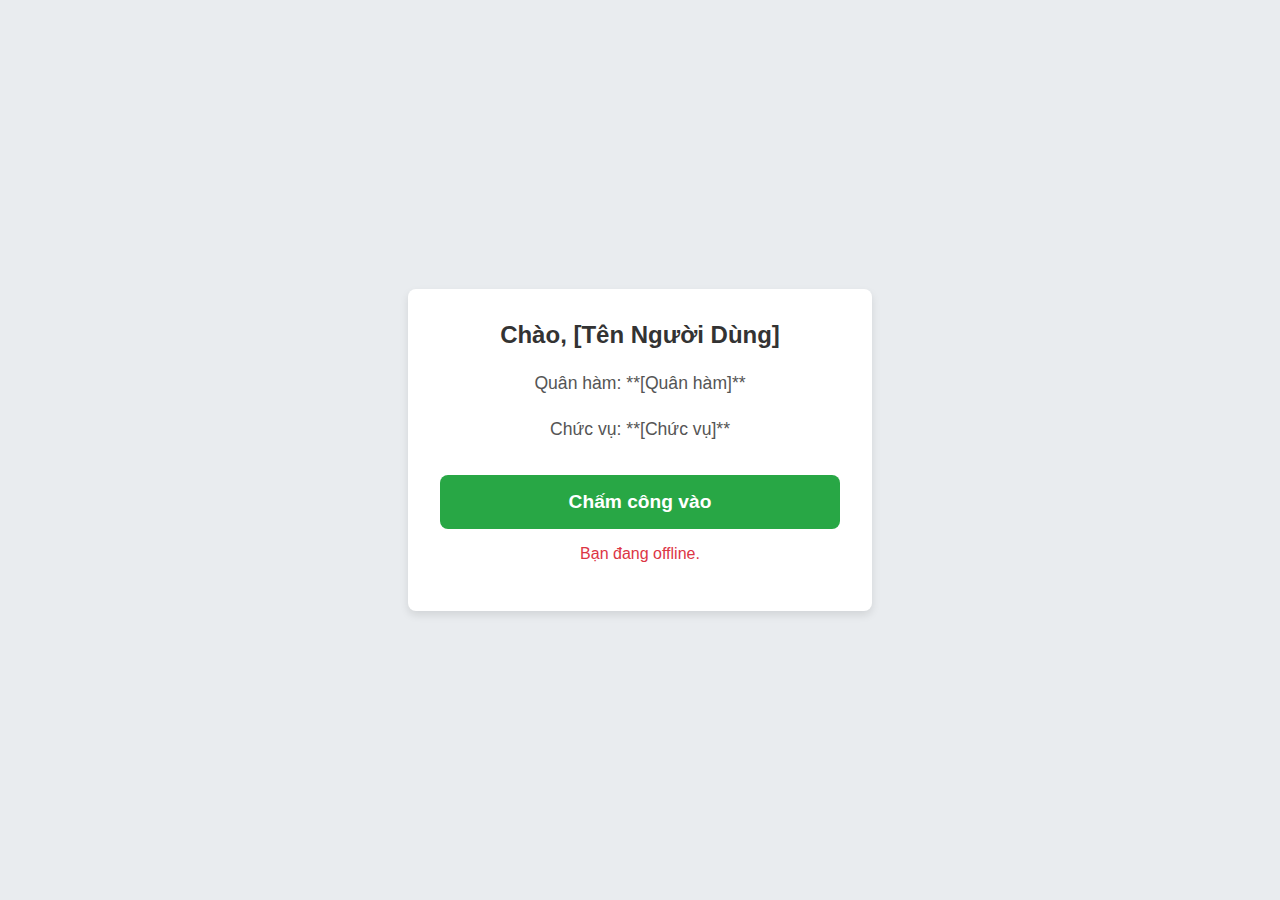
<file: pagechamcong/chamcong.html>
<!DOCTYPE html>
<html lang="vi">
<head>
    <meta charset="UTF-8">
    <meta name="viewport" content="width=device-width, initial-scale=1.0">
    <title>Chấm công</title>
    <link rel="stylesheet" href="../pagechamcong/chamcong.css">
</head>
<body>
    <div class="attendance-container">
        <div class="user-info">
            <h2>Chào, [Tên Người Dùng]</h2>
            <p>Quân hàm: **[Quân hàm]**</p>
            <p>Chức vụ: **[Chức vụ]**</p>
        </div>
        <div class="attendance-action">
            <button class="action-button online">Chấm công vào</button>
            <button class="action-button offline" style="display: none;">Chấm công ra</button>
            <p id="status-message">Bạn đang offline.</p>
        </div>
    </div>
    <script src="../pagechamcong/chamcong.js"></script>
</body>
</html>
</file>
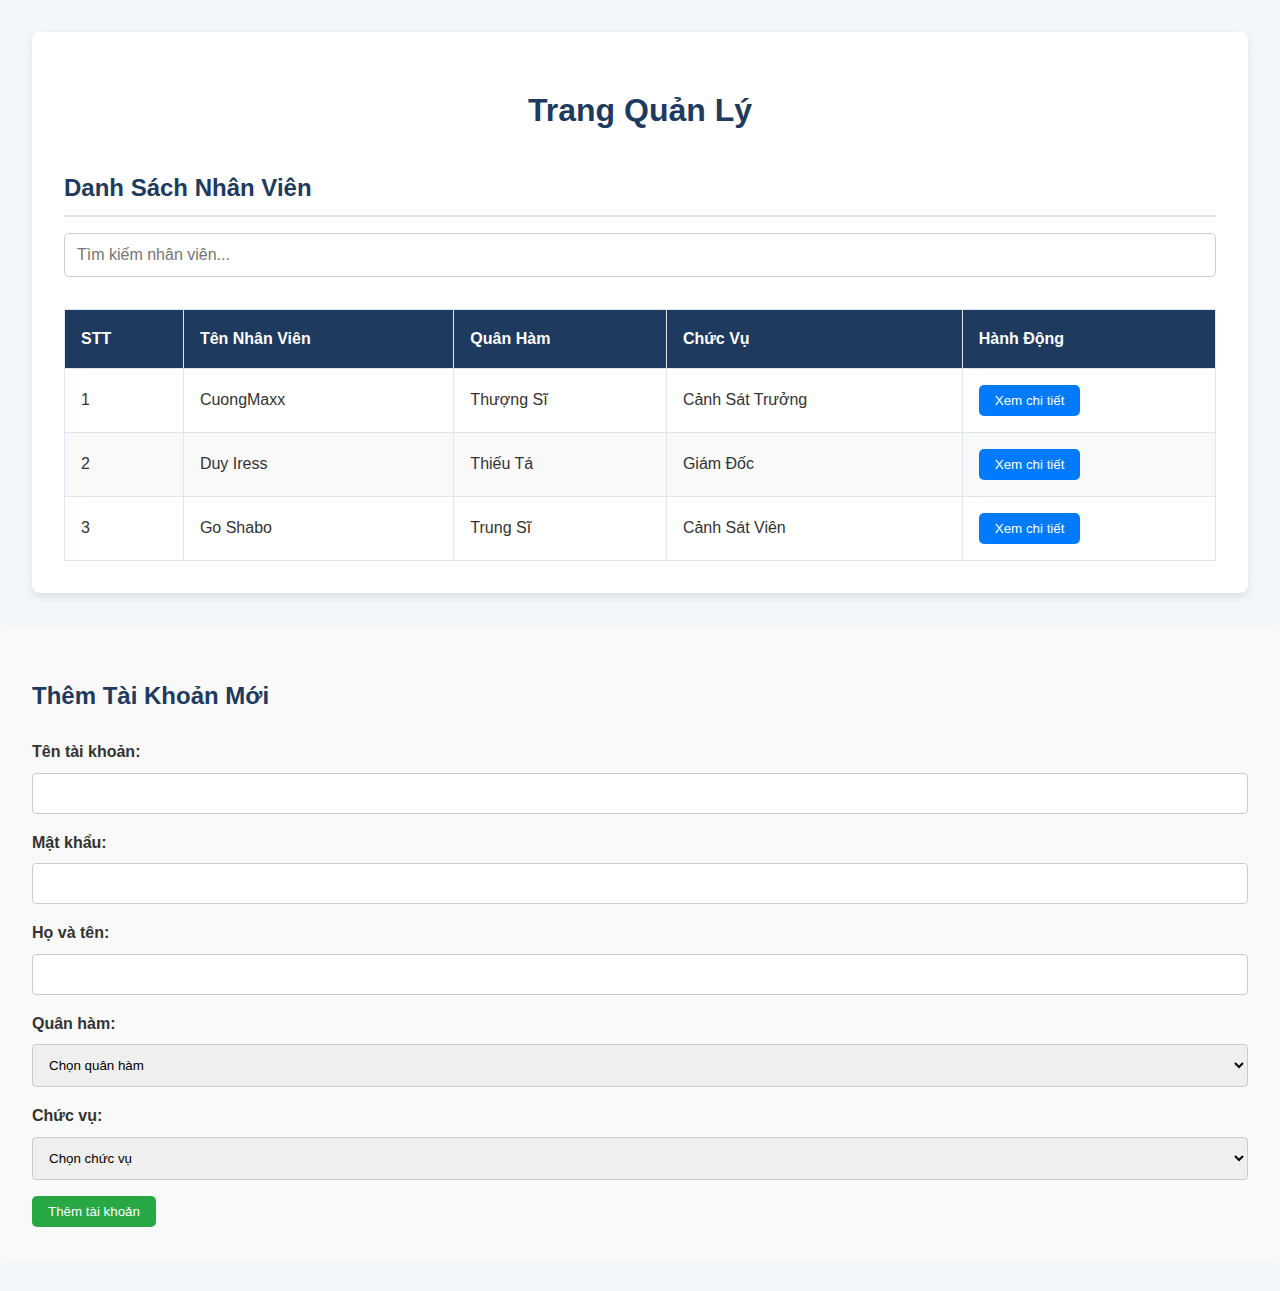
<file: pagechamcong/chamcongqly.html>
<!DOCTYPE html>
<html lang="vi">
<head>
    <meta charset="UTF-8">
    <meta name="viewport" content="width=device-width, initial-scale=1.0">
    <title>Trang Quản Lý Chấm Công</title>
    <link rel="stylesheet" href="../pagechamcong/admin.css">
</head>
<body>

    <div class="admin-container">
        <h1>Trang Quản Lý</h1>
        <div class="employee-list">
            <h2>Danh Sách Nhân Viên</h2>
            <input type="text" id="searchInput" placeholder="Tìm kiếm nhân viên...">
            <table>
                <thead>
                    <tr>
                        <th>STT</th>
                        <th>Tên Nhân Viên</th>
                        <th>Quân Hàm</th>
                        <th>Chức Vụ</th>
                        <th>Hành Động</th>
                    </tr>
                </thead>
                <tbody id="employeeTableBody">
                    </tbody>
            </table>
        </div>
    </div>
    <div class="add-account-form">
    <h2>Thêm Tài Khoản Mới</h2>
    <form id="addAccountForm">
        <div class="form-group">
            <label for="newUsername">Tên tài khoản:</label>
            <input type="text" id="newUsername" required>
        </div>
        <div class="form-group">
            <label for="newPassword">Mật khẩu:</label>
            <input type="password" id="newPassword" required>
        </div>
        <div class="form-group">
            <label for="newName">Họ và tên:</label>
            <input type="text" id="newName" required>
        </div>
        <div class="form-group">
            <label for="newRank">Quân hàm:</label>
            <select id="newRank" required>
                <option value="">Chọn quân hàm</option>
                <option value="Hạ sĩ">Hạ sĩ</option>
                <option value="Trung sĩ">Trung sĩ</option>
                <option value="Thượng Sĩ">Thượng Sĩ</option>
                <option value="Thiếu Úy">Thiếu Úy</option>
                <option value="Trung Úy">Trung Úy</option>
                <option value="Thượng Úy">Thượng Úy</option>
                <option value="Đại Úy">Đại Úy</option>
                </select>
        </div>
        <div class="form-group">
            <label for="newPosition">Chức vụ:</label>
            <select id="newPosition" required>
                <option value="">Chọn chức vụ</option>
                <option value="Thực tập">Thực tập</option>
                <option value="Cảnh sát viên">Cảnh sát viên</option>
                <option value="Phó Cảnh sát Trưởng">Phó Cảnh sát Trưởng</option>
                <option value="Cảnh sát Trưởng">Cảnh sát Trưởng</option>
                </select>
        </div>
        <button type="submit">Thêm tài khoản</button>
    </form>
</div>

    <script src="../pagechamcong/admin.js"></script>
</body>
</html>
</file>
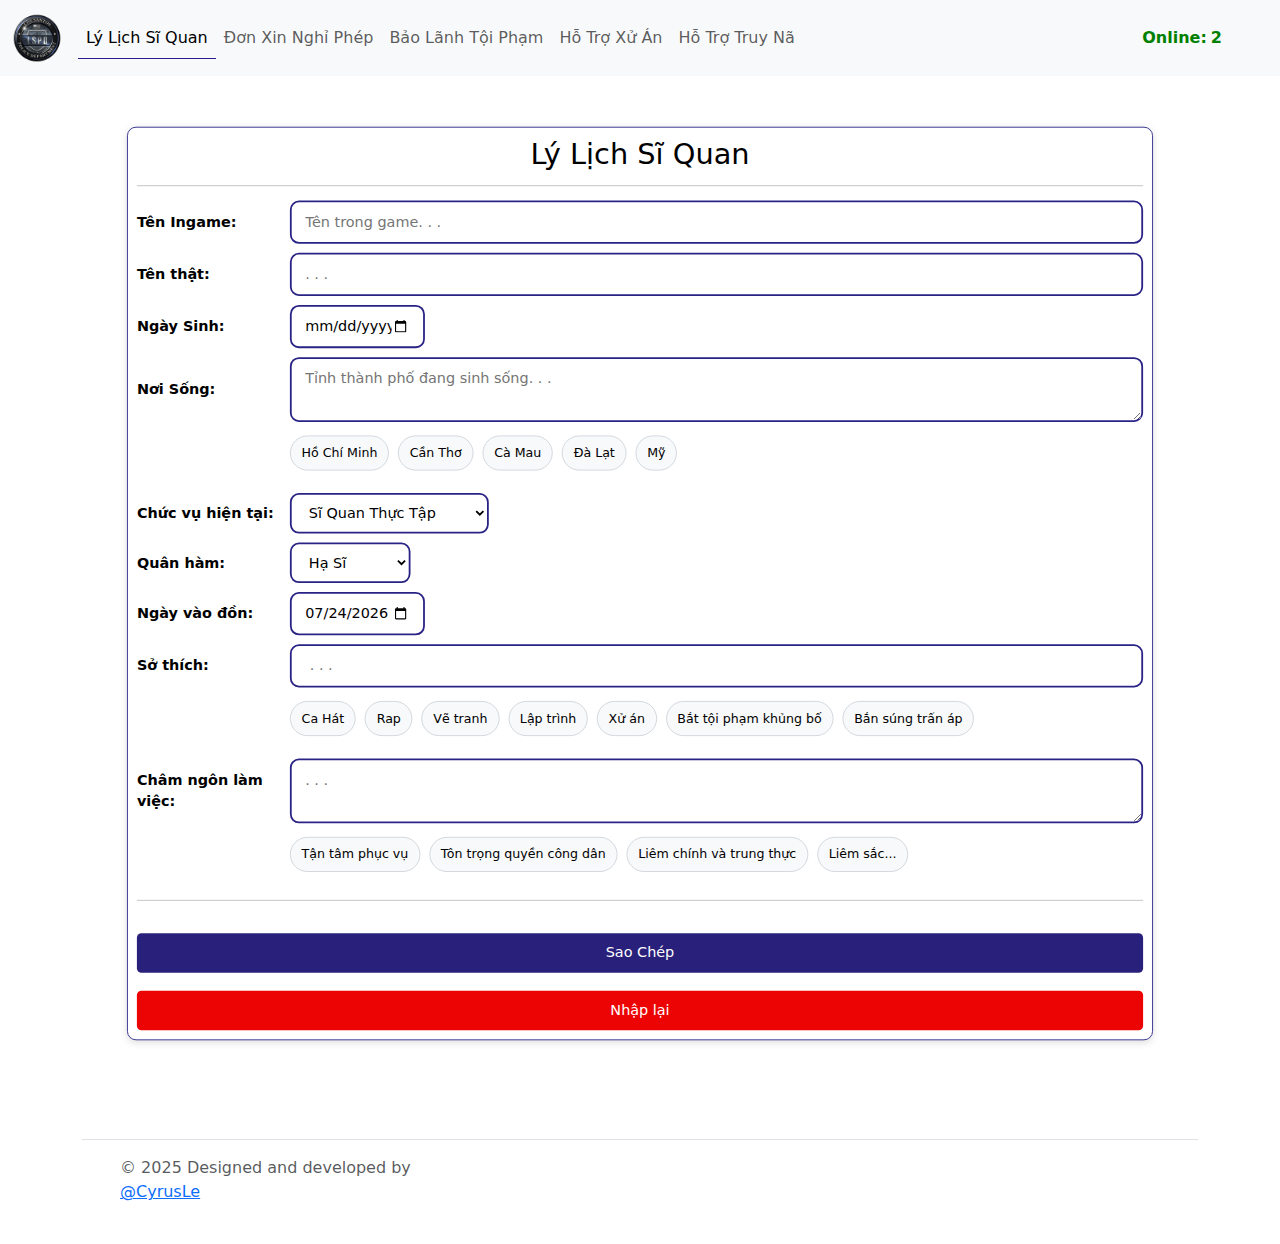
<file: pagelylich/lylich.html>
<html lang="en"><head>
    <meta charset="UTF-8">
    <meta name="viewport" content="width=device-width, initial-scale=1.0">
    <link rel="icon" type="image/x-icon" href="../images/logoLSPD.png">
    <link href="https://cdn.jsdelivr.net/npm/bootstrap@5.3.3/dist/css/bootstrap.min.css" rel="stylesheet" integrity="sha384-QWTKZyjpPEjISv5WaRU9OFeRpok6YctnYmDr5pNlyT2bRjXh0JMhjY6hW+ALEwIH" crossorigin="anonymous">
    <link rel="stylesheet" href="../app/css/style.css">
    <link rel="stylesheet" href="../pagelylich/lylich.css">
    <title>Lý Lịch Sĩ Quan</title>
<style>

</style></head>


<body>
    <nav class="navbar navbar-expand-lg bg-body-tertiary">
        <div class="container">
            <a class="navbar-brand" href="../index.html">
                <img class="img-logo-lssd" src="../images/logoLSPD.png" alt="">
            </a>
            <button class="navbar-toggler" type="button" data-bs-toggle="collapse" data-bs-target="#navbarSupportedContent" aria-controls="navbarSupportedContent" aria-expanded="false" aria-label="Toggle navigation">
                <span class="navbar-toggler-icon"></span>
            </button>
            <div class="collapse navbar-collapse" id="navbarSupportedContent">
                <ul class="navbar-nav me-auto mb-2 mb-lg-0 menu-navbar">
                    <li class="nav-item menu-item">
                        <a class="nav-link menu-link active" href="../pagelylich/lylich.html">Lý Lịch Sĩ Quan</a>
                    </li>
                    <li class="nav-item menu-item">
                        <a class="nav-link menu-link" aria-current="page" href="../pagexinnghi/xinnghi.html">
                            Đơn Xin Nghỉ Phép
                        </a>
                    </li>
                    <li class="nav-item menu-item">
                        <a class="nav-link menu-link" aria-current="page" href="../pagebaolanh/baolanh.html">
                            Bảo Lãnh Tội Phạm
                        </a>
                    </li>
                    <li class="nav-item menu-item">
                        <a class="nav-link menu-link" aria-current="page" href="../pagetruyna/truyna.html">
                            Hỗ Trợ Xử Án
                        </a>
                    </li>
                    <li class="nav-item menu-item">
                        <a class="nav-link menu-link" aria-current="page" href="../pagetruyna/truyna.html">
                            Hỗ Trợ Truy Nã
                        </a>
                    </li>
                </ul>
            </div>
        </div>
        <div class="onl-user-count me-5">Online: <span id="onlineUsers" class="ms-1">2</span></div>
    </nav>
    <div class="back-up">

    </div>
    <form class="box-form-1 container mb-5">
        <h2>Lý Lịch Sĩ Quan</h2>
        <hr>
        <!--  -->
        <div class="form-group-1">
            <label id="label-1">Tên Ingame:</label>
            <input placeholder="Tên trong game. . . " class="input-ia" type="text" id="input-1" value="" required="">
        </div>
        <!--
        <div class="form-group-1">
            <label id="label-2">CCCD:</label>
            <input placeholder="CCCD trong game. . . " class="input-ia" type="number" id="input-2" value="" required="">
        </div>-->
        <!--  -->
        <div class="form-group-1">
            <label id="label-3">Tên thật:</label>
            <input placeholder=". . . " class="input-ia" type="text" id="input-3" value="" required="">
        </div>
        <!--  -->
        <div class="form-group-1">
            <label id="label-4">Ngày Sinh:</label>
            <input class="input-ia input-date" type="date" id="input-4" value="" required="">
        </div>
        <!--  -->
        <div class="form-group-1">
            <label id="label-5">Nơi Sống:</label>
            <textarea placeholder="Tỉnh thành phố đang sinh sống. . ." class="input-ia" type="text" id="input-5" value="" cols="100%" required=""></textarea>
        </div>
        <div class="form-group-1">
            <p></p>
            <div class="suggestions" id="suggestions">
                <!--<span class="suggestion-item" onclick="selectSuggestion(this, 'input-5')">Hà Nội</span>-->
                <span class="suggestion-item" onclick="selectSuggestion(this, 'input-5')">Hồ Chí Minh</span>
                <!--  <span class="suggestion-item" onclick="selectSuggestion(this, 'input-5')">Đà Nẵng</span>-->
                <!--  <span class="suggestion-item" onclick="selectSuggestion(this, 'input-5')">Hải Phòng</span>-->
                <span class="suggestion-item" onclick="selectSuggestion(this, 'input-5')">Cần Thơ</span>
                <span class="suggestion-item" onclick="selectSuggestion(this, 'input-5')">Cà Mau</span>
                <!--  <span class="suggestion-item" onclick="selectSuggestion(this, 'input-5')">Sóc Trăng</span>-->
                <!--  <span class="suggestion-item" onclick="selectSuggestion(this, 'input-5')">An Giang</span>-->
                <!--  <span class="suggestion-item" onclick="selectSuggestion(this, 'input-5')">Kiên Giang</span>-->
                <!--  <span class="suggestion-item" onclick="selectSuggestion(this, 'input-5')">Hà Giang</span>-->
                <span class="suggestion-item" onclick="selectSuggestion(this, 'input-5')">Đà Lạt</span>
                <!--  <span class="suggestion-item" onclick="selectSuggestion(this, 'input-5')">Nha Trang</span>-->
                <!--  <span class="suggestion-item" onclick="selectSuggestion(this, 'input-5')">Vũng Tàu</span>-->
                <!--  <span class="suggestion-item" onclick="selectSuggestion(this, 'input-5')">Bình Định</span>-->
                <!--  <span class="suggestion-item" onclick="selectSuggestion(this, 'input-5')">Tây Ninh</span>-->
                <!--  <span class="suggestion-item" onclick="selectSuggestion(this, 'input-5')">Bà Rịa</span>-->
                <span class="suggestion-item" onclick="selectSuggestion(this, 'input-5')">Mỹ</span>
                <!--  <span class="suggestion-item" onclick="selectSuggestion(this, 'input-5')">Anh</span>-->
                <!--  <span class="suggestion-item" onclick="selectSuggestion(this, 'input-5')">Pháp</span>-->
            </div>
        </div>
        <!--  -->
        <div class="form-group-1">
            <label id="label-6" class="label-select">Chức vụ hiện tại:</label>
            <select id="select-1">
                <option value="Sĩ Quan Thực Tập">Sĩ Quan Thực Tập</option>
                <option value="Cảnh Sát Viên">Cảnh Sát Viên</option>
                <option value="Đội Phó">Phó Cảnh Sát Trưởng</option>
                <option value="Đội Trưởng">Cảnh Sát Trưởng</option>
                <option value="Trợ Lý">Trợ Lý</option>
            </select>
        </div>
        <!--  -->
        <div class="form-group-1">
            <label id="label-7" class="label-select">Quân hàm:</label>
            <select id="select-1">
                <option value="Hạ Sĩ">Hạ Sĩ</option>
                <option value="Trung Sĩ">Trung Sĩ</option>
                <option value="Thượng Sĩ">Thượng Sĩ</option>
                <option value="Thiếu Úy">Thiếu Úy</option>
                <option value="Trung Úy">Trung Úy</option>
                <!-- <option value="Thượng Úy">Thượng Úy</option>
                <option value="Đại Úy">Đại Úy</option>
                <option value="Thiếu Tá">Thiếu Tá</option>
                <option value="Trung Tá">Trung Táĩ</option>
                <option value="Thượng Tá">Thượng Tá</option>
                <option value="Đại Tá">Đại Tá</option>
                <option value="Thiếu Tướng">Thiếu Tướng</option>
                <option value="Trung Tướng">Trung Tướng</option>
                <option value="Thượng Tướng">Thượng Tướng</option>
                <option value="Đại Tướng">Đại Tướng</option> -->
            </select>
        </div>
        <!--  -->
        <div class="form-group-1">
            <label id="label-8">Ngày vào đồn:</label>
            <input class="input-ia input-date" type="date" id="input-6" value="" required="">
        </div>
        <!--  -->
        <div class="form-group-1">
            <label id="label-9">Sở thích:</label>
            <input placeholder=" . . ." class="input-ia" type="text" id="input-7" value="" required="">
        </div>
        <div class="form-group-1">
            <p></p>
            <div class="suggestions" id="suggestions">
                <!--  <span class="suggestion-item" onclick="selectSuggestion(this, 'input-7')">Thích làm 1 cảnh sát liêm chính</span>-->
                <!--  <span class="suggestion-item" onclick="selectSuggestion(this, 'input-7')">Nghiêm túc trong mọi nhiệm vụ</span>-->
                <span class="suggestion-item" onclick="selectSuggestion(this, 'input-7')">Ca Hát</span>
                <span class="suggestion-item" onclick="selectSuggestion(this, 'input-7')">Rap</span>
                <!--  <span class="suggestion-item" onclick="selectSuggestion(this, 'input-7')">Nhảy đầm</span>-->
                <span class="suggestion-item" onclick="selectSuggestion(this, 'input-7')">Vẽ tranh</span>
                <!--  <span class="suggestion-item" onclick="selectSuggestion(this, 'input-7')">Hát karaoke</span>-->
                <span class="suggestion-item" onclick="selectSuggestion(this, 'input-7')">Lập trình</span>
                <span class="suggestion-item" onclick="selectSuggestion(this, 'input-7')">Xử án</span>
                <!--  <span class="suggestion-item" onclick="selectSuggestion(this, 'input-7')">Làm cảnh sát ngoại ô</span>-->
                <span class="suggestion-item" onclick="selectSuggestion(this, 'input-7')">Bắt tội phạm khủng bố</span>
                <span class="suggestion-item" onclick="selectSuggestion(this, 'input-7')">Bắn súng trấn áp</span>
            </div>
        </div>

        <!--  -->
        <div class="form-group-1">
            <label id="label-10">Châm ngôn làm việc:</label>
            <textarea placeholder=". . . " class="input-ia" type="text" id="input-8" value="" cols="100%" required=""></textarea>
        </div>
        <div class="form-group-1">
            <p></p>
            <div class="suggestions" id="suggestions">
                <!--  <span class="suggestion-item" onclick="selectSuggestion(this, 'input-8')">
                    Nghiêm túc và chính trực
                </span>-->
                <!--  <span class="suggestion-item" onclick="selectSuggestion(this, 'input-8')">
                    Dũng cảm đối mặt với thử thách
                </span>-->
                <!--  <span class="suggestion-item" onclick="selectSuggestion(this, 'input-8')">
                    Chỉ công lý, không thiên vị
                </span>-->
                <span class="suggestion-item" onclick="selectSuggestion(this, 'input-8')">
                    Tận tâm phục vụ </span>
                <span class="suggestion-item" onclick="selectSuggestion(this, 'input-8')">
                    Tôn trọng quyền công dân
                </span>
                <span class="suggestion-item" onclick="selectSuggestion(this, 'input-8')">
                    Liêm chính và trung thực
                </span>
                <span class="suggestion-item" onclick="selectSuggestion(this, 'input-8')">
                    Liêm sắc...
                </span>
            </div>
        </div>
        <hr>
        <button class="copy-btn" onclick="copyAllToClipboard()">Sao Chép</button>
        <button class="reset-btn" onclick="resetValue()">Nhập lại</button>
    </form>

    <div class="container">
        <footer class="d-flex flex-wrap justify-content-between align-items-center py-3 my-4 border-top">
            <div class="col-md-4 d-flex align-items-center">
                <a href="/" class="mb-3 me-2 mb-md-0 text-body-secondary text-decoration-none lh-1">
                    <svg class="bi" width="30" height="24">
                        <use xlink:href="#bootstrap"></use>
                    </svg>
                </a>
                <span class="mb-3 mb-md-0 text-body-secondary">© 2025 Designed and developed by <a href="https://github.com/CyrusLe1908">@CyrusLe</a></span>
            </div>
            <ul class="nav col-md-4 justify-content-end list-unstyled d-flex">
            </ul>
        </footer>
    </div>


<script src="../app/js/online.js"></script>
<script src="../pagelylich/lylich.js"></script>
<script src="https://cdn.jsdelivr.net/npm/@popperjs/core@2.11.8/dist/umd/popper.min.js" integrity="sha384-I7E8VVD/ismYTF4hNIPjVp/Zjvgyol6VFvRkX/vR+Vc4jQkC+hVqc2pM8ODewa9r" crossorigin="anonymous"></script>
<script src="https://cdn.jsdelivr.net/npm/bootstrap@5.3.3/dist/js/bootstrap.min.js" integrity="sha384-0pUGZvbkm6XF6gxjEnlmuGrJXVbNuzT9qBBavbLwCsOGabYfZo0T0to5eqruptLy" crossorigin="anonymous"></script>

</body></html>
</file>
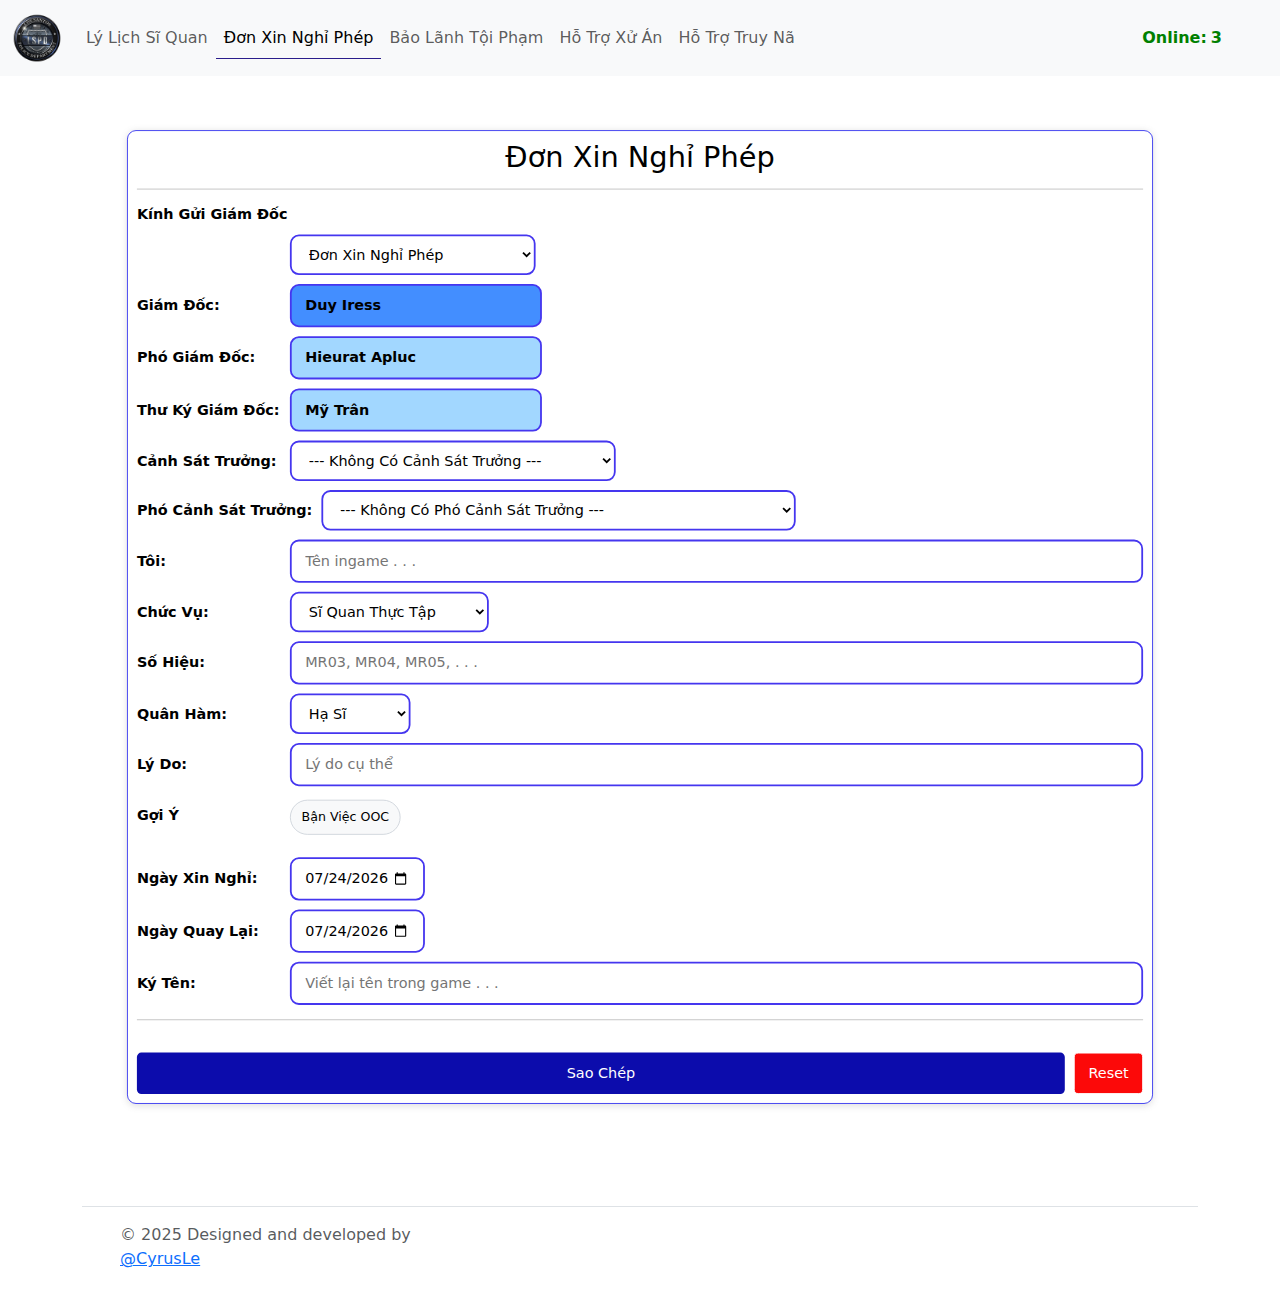
<file: pagexinnghi/xinnghi.html>
<html lang="en"><head>
    <meta charset="UTF-8">
    <meta name="viewport" content="width=device-width, initial-scale=1.0">

    <link rel="icon" type="image/x-icon" href="images/logoLSPD.png">
    <link href="https://cdn.jsdelivr.net/npm/bootstrap@5.3.3/dist/css/bootstrap.min.css" rel="stylesheet" integrity="sha384-QWTKZyjpPEjISv5WaRU9OFeRpok6YctnYmDr5pNlyT2bRjXh0JMhjY6hW+ALEwIH" crossorigin="anonymous">
    <link rel="stylesheet" href="../app/css/style.css">
    <link rel="stylesheet" href="../pagexinnghi/xinnghi.css">
    <title>Xin Nghỉ Phép</title>

</head>

<body>
    <!-- NAV -->
    <nav class="navbar navbar-expand-lg bg-body-tertiary">
        <div class="container">
            <a class="navbar-brand" href="../index.html">
                <img class="img-logo-lssd" src="../images/logoLSPD.png" alt="">
            </a>
            <button class="navbar-toggler" type="button" data-bs-toggle="collapse" data-bs-target="#navbarSupportedContent" aria-controls="navbarSupportedContent" aria-expanded="false" aria-label="Toggle navigation">
                <span class="navbar-toggler-icon"></span>
            </button>
            <div class="collapse navbar-collapse" id="navbarSupportedContent">
                <ul class="navbar-nav me-auto mb-2 mb-lg-0 menu-navbar">
                    <li class="nav-item menu-item">
                        <a class="nav-link menu-link" href="../pagelylich/lylich.html">Lý Lịch Sĩ Quan</a>
                    </li>
                    <li class="nav-item menu-item">
                        <a class="nav-link menu-link active" aria-current="page" href="../pagexinnghi/xinnghi.html">
                            Đơn Xin Nghỉ Phép
                        </a>
                    </li>
                    <li class="nav-item menu-item">
                        <a class="nav-link menu-link" aria-current="page" href="../pagebaolanh/baolanh.html">
                            Bảo Lãnh Tội Phạm
                        </a>
                    </li>
                    <li class="nav-item menu-item">
                        <a class="nav-link menu-link" aria-current="page" href="../pagehotro/hotro.html">
                            Hỗ Trợ Xử Án
                        </a>
                    </li>
                    <li class="nav-item menu-item">
                        <a class="nav-link menu-link" aria-current="page" href="../pagetruyna/truyna.html">
                            Hỗ Trợ Truy Nã
                        </a>
                    </li>
                </ul>
            </div>
        </div>
        <div class="onl-user-count me-5">Online: <span id="onlineUsers" class="ms-1">2</span></div>
    </nav>
    <!--  -->

    <form class="box-form-1 container mb-5">
        <h2>Đơn Xin Nghỉ Phép</h2>
        <hr>
        <!--  -->
        <div class="form-group-1">
            <label id="label-1">Kính Gửi Giám Đốc</label>
        </div>
        <div class="form-group-1">
            <p></p>
            <select id="select-1">
                <option value="Đơn Xin Nghỉ Phép">Đơn Xin Nghỉ Phép</option>
                <option value="Đơn Xin Nghỉ Phép Dài Hạn">Đơn Xin Nghỉ Phép Dài Hạn</option>
                <!-- <option value="Đơn Xin Rời Ngành">Đơn Xin Rời Ngành</option> -->
            </select>
        </div>
        <div class="form-group-1">
            <label id="label-2">Giám Đốc:</label>
            <li id="quan-li-1" value="&lt;@167389650581716992&gt;" class="input-ia static-input">
                <span style="color: #000;">Duy Iress</span>
            </li>
        </div>
        <div class="form-group-1">
            <label id="label-3">Phó Giám Đốc:</label>
            <li id="quan-li-2" class="input-ia static-input" value="&lt;@244723257779945482&gt;"><span style="color: #000;">Hieurat Apluc</span></li>
        </div>
        <div class="form-group-1">
            <label id="label-4">Thư Ký Giám Đốc:</label>
            <li id="quan-li-3" class="input-ia static-input" value="&lt;@&gt;">
                <span style="color: #000;">Mỹ Trân</span>
            </li>
        </div>
        <div class="form-group-1">
            <label id="label-5" class="label-select">Cảnh Sát Trưởng:</label>
            <select id="select-2">
                <option value="">--- Không Có Cảnh Sát Trưởng ---</option>
                <option value="&lt;@547944496038543370&gt;">Cảnh Sát Trưởng - MR00 | Cuong Maxx</option>
                <!-- <option value="<@>">Trưởng Phòng SS</option> -->
            </select>
        </div>
        <div class="form-group-1">
            <label id="label-6" class="label-select">Phó Cảnh Sát Trưởng:</label>
            <select id="select-3">
                <option value="">--- Không Có Phó Cảnh Sát Trưởng ---</option>
                <option value="&lt;@1281525997799211019&gt;">Phó Cảnh Sát Trưởng - MR01 | Im Bu</option>
                <option value="&lt;@440837500848570376&gt; &lt;@667340468799143937&gt;">Phó Cảnh Sát Trưởng - RH01 | Hl CHill, RH02 | Phin Yuni</option>
                <option value="&lt;@440837500848570376&gt; &lt;@667340468799143937&gt;">Phó Cảnh Sát Trưởng - DP01 | Hu Tieu, DP02 | NegixToiChoi</option>
            </select>
        </div>
        <div class="form-group-1">
            <label id="label-7">Tôi:</label>
            <input class="input-ia" type="text" id="input-1" value="" placeholder="Tên ingame . . ." required="">
        </div>
        <div class="form-group-1">
            <label id="label-8" class="label-select">Chức Vụ:</label>
            <select id="select-4">
                <option value="Sĩ Quan Thực Tập">Sĩ Quan Thực Tập</option>
                <option value="Sĩ Quan">Cảnh Sát Viên</option>
                <option value="Phó Cảnh Sát Trưởng">Phó Cảnh Sát Trưởng</option>
                <option value="Cảnh Sát Trưởng">Cảnh Sát Trưởng</option>
                <!-- <option value="Cảnh Sát Trưởng">Đội Trưởng</option> -->
            </select>
        </div>
        <div class="form-group-1">
            <label id="label-9">Số Hiệu:</label>
            <input placeholder="MR03, MR04, MR05, . . ." class="input-ia" type="text" id="input-2" value="" required="">
        </div>
        <div class="form-group-1">
            <label id="label-10" class="label-select">Quân Hàm:</label>
            <select id="select-5">
                <option value="Hạ Sĩ">Hạ Sĩ</option>
                <option value="Trung Sĩ">Trung Sĩ</option>
                <option value="Thượng Sĩ">Thượng Sĩ</option>
                <option value="Thiếu Úy">Thiếu Úy</option>
                <option value="Trung Úy">Trung Úy</option>
            </select>
        </div>
        <div class="form-group-1">
            <label id="label-11">Lý Do:</label>
            <input placeholder="Lý do cụ thể" class="input-ia" type="text" id="input-3" value="" required="">
        </div>
        <div class="form-group-1">
            <p class="goi-y"><b>Gợi Ý</b></p>
            <div class="suggestions" id="suggestions">
                <span class="suggestion-item" onclick="selectSuggestion(this, 'input-3')">Bận Việc OOC</span>
            </div>
        </div>
        <!--  -->
        <div class="form-group-1">
            <label id="label-12">Ngày Xin Nghỉ:</label>
            <input class="input-ia input-date" type="date" id="input-4" value="" required="">
        </div>
        <div class="form-group-1">
            <label id="label-13">Ngày Quay Lại:</label>
            <input class="input-ia input-date" type="date" id="input-5" value="" required="">
        </div>
        <div class="form-group-1">
            <label id="label-14">
                Ký Tên:</label>
            <input placeholder="Viết lại tên trong game . . ." class="input-ia" type="text" id="input-6" value="" required="">
        </div>
        <hr>
        <div class="d-flex box-button-end">
            <button class="copy-btn" onclick="copyAllToClipboard()">Sao Chép</button>
            <button class="reset-btn" onclick="resetValue()">Reset</button>
        </div>
    </form>
    <div class="container">
        <footer class="d-flex flex-wrap justify-content-between align-items-center py-3 my-4 border-top">
            <div class="col-md-4 d-flex align-items-center">
                <a href="/" class="mb-3 me-2 mb-md-0 text-body-secondary text-decoration-none lh-1">
                    <svg class="bi" width="30" height="24">
                        <use xlink:href="#bootstrap"></use>
                    </svg>
                </a>
                <span class="mb-3 mb-md-0 text-body-secondary">© 2025 Designed and developed by <a href="https://github.com/CyrusLe1908">@CyrusLe</a></span>
            </div>
            <ul class="nav col-md-4 justify-content-end list-unstyled d-flex">
            </ul>
        </footer>
    </div>
    <!--  -->

<script src="../app/js/online.js"></script>
<script src="../pagexinnghi/xinnghi.js"></script>
<script src="httaps://cdn.jsdelivr.net/npm/@popperjs/core@2.11.8/dist/umd/popper.min.js" integrity="sha384-I7E8VVD/ismYTF4hNIPjVp/Zjvgyol6VFvRkX/vR+Vc4jQkC+hVqc2pM8ODewa9r" crossorigin="anonymous"></script>
<script src="https://cdn.jsdelivr.net/npm/bootstrap@5.3.3/dist/js/bootstrap.min.js" integrity="sha384-0pUGZvbkm6XF6gxjEnlmuGrJXVbNuzT9qBBavbLwCsOGabYfZo0T0to5eqruptLy" crossorigin="anonymous"></script>

</body></html>
</file>
<file: app/css/style.css>
/*body {
    font-family: "Fira Sans", sans-serif;
    background: #776cc0;
    color: #000000;
}*/
.img-logo-lssd {
    width: 50px;
    height: 50px;
}

.menu-navbar .menu-item .menu-link:hover {
    border-bottom: 1px solid #2f2491;
}

.active {
    border-bottom: 1px solid #2a1d8b !important;
}

/*  */
.lssd {
    --bg-color: #3f3fca;
    --bg-color-light: #31299e;
    --text-color-hover: #fff;
    --box-shadow-color: rgba(43, 30, 102, 0.48);
}

.card {
    border: 1px solid #202690;
    width: 220px;
    height: 321px;
    background: #fff;
    border-top-right-radius: 10px;
    overflow: hidden;
    display: flex;
    /* flex-direction: column; */
    justify-content: center;
    align-items: center;
    position: relative;
    box-shadow: 0 14px 26px rgba(0, 0, 0, 0.04);
    transition: all 0.3s ease-out;
    text-decoration: none;
}

.card:hover {
    transform: translateY(-5px) scale(1.005) translateZ(0);
    box-shadow: 0 24px 36px rgba(0, 0, 0, 0.11),
        0 24px 46px var(--box-shadow-color);
}

.card:hover .overlay {
    transform: scale(4) translateZ(0);
}

.card:hover .circle {
    border-color: var(--bg-color-light);
    background: var(--bg-color);
}

.card:hover .circle:after {
    background: var(--bg-color-light);
}

.card:hover p {
    color: var(--text-color-hover);
}

.card p {
    font-size: 17px;
    color: #4c5656;
    margin-top: 30px;
    z-index: 1000;
    transition: color 0.3s ease-out;
}

.circle {
    width: 135px;
    height: 135px;
    border-radius: 50%;
    background: #fff;
    border: 2px solid var(--bg-color);
    display: flex;
    justify-content: center;
    align-items: center;
    position: relative;
    z-index: 1;
    transition: all 0.3s ease-out;
}

.circle:after {
    content: "";
    width: 118px;
    height: 118px;
    display: block;
    position: absolute;
    background: var(--bg-color);
    border-radius: 50%;
    top: 7px;
    left: 7px;
    transition: opacity 0.3s ease-out;
}

.circle img {
    z-index: 10000;
    transform: translateZ(0);
}

.overlay {
    width: 118px;
    position: absolute;
    height: 118px;
    border-radius: 50%;
    background: var(--bg-color);
    top: 70px;
    left: 50px;
    z-index: 0;
    transition: transform 0.3s ease-out;
}

/* Loader */
.loader {
    display: flex;
    width: 8rem;
    height: 8rem;
    justify-content: center;
    align-items: center;
    position: relative;
    flex-direction: column;
    z-index: 999;
}

.curve {
    width: 180%;
    height: 180%;
    position: absolute;
    animation: rotate 9s linear infinite;
    fill: transparent;
}

.curve text {
    letter-spacing: 10px;
    text-transform: uppercase;
    font: 1.5em "Fira Sans", sans-serif;
    fill: white;
    filter: drop-shadow(0 2px 8px black);
}

.blackhole {
    z-index: -1;
    display: flex;
    position: absolute;
    width: 8rem;
    height: 8rem;
    align-items: center;
    justify-content: center;
}

.blackhole-circle {
    z-index: 0;
    display: flex;
    width: 100%;
    height: 100%;
    border-radius: 50%;
    background: radial-gradient(circle at center, black 25%, white 35%, white 100%);
    box-shadow: 0px 0px 2rem #c2babb;
    align-items: center;
    justify-content: center;
}

.blackhole-circle::after {
    z-index: 0;
    position: absolute;
    content: "";
    display: flex;
    width: 100%;
    height: 100%;
    border-radius: 50%;
    border: 4px solid white;
    background: radial-gradient(circle at center, black 35%, white 60%, white 100%);
    box-shadow: 0px 0px 5rem #c2babb;
    align-items: center;
    justify-content: center;
    filter: blur(4px);
    animation: pulseAnimation linear infinite 2s alternate-reverse;
}

.blackhole-circle::before {
    z-index: 1;
    content: "";
    display: flex;
    width: 4rem;
    height: 4rem;
    border: 2px solid #ffffff;
    box-shadow: 3px 3px 10px #c2babb, inset 0 0 1rem #ffffff;
    border-radius: 50%;
    top: 5rem;
    filter: blur(0.5px);
    animation: rotate linear infinite 3s;
}

.blackhole-disc {
    position: absolute;
    z-index: 0;
    display: flex;
    width: 5rem;
    height: 10rem;
    border-radius: 50%;
    background: radial-gradient(circle at center, #ffffff 80%, #353535 90%, white 100%);
    filter: blur(1rem) brightness(130%);
    border: 1rem solid white;
    box-shadow: 0px 0px 3rem #d7c4be;
    transform: rotate3d(1, 1, 1, 220deg);
    animation: pulseAnimation2 linear infinite 2s alternate-reverse;
    justify-content: center;
    align-items: center;
}

.blackhole-disc::before {
    content: "";
    position: absolute;
    z-index: 0;
    display: flex;
    width: 5rem;
    height: 10rem;
    border-radius: 50%;
    background: radial-gradient(circle at center, #ffffff 80%, #353535 90%, white 100%);
    filter: blur(3rem);
    border: 1rem solid white;
    box-shadow: 0px 0px 6rem #d7c4be;
    animation: pulseAnimation linear infinite 2s alternate-reverse;
}

@keyframes rotate {
    0% {
        transform: rotate(0deg);
    }

    100% {
        transform: rotate(360deg);
    }
}

@keyframes pulseAnimation {
    0% {
        box-shadow: 0px 0px 3rem #c2babb;
        transform: scale(1);
    }

    100% {
        box-shadow: 0px 0px 5rem #c2babb;
        transform: scale(1.09);
    }
}

@keyframes pulseAnimation2 {
    0% {
        box-shadow: 0px 0px 3rem #c2babb;
        transform: rotate3d(1, 1, 1, 220deg) scale(1);
    }

    100% {
        box-shadow: 0px 0px 5rem #c2babb;
        transform: rotate3d(1, 1, 1, 220deg) scale(.95);
    }
}

/* ORTHER */
.card-img {
    position: relative;
    cursor: pointer;
}

.card-img p {
    position: absolute;
    bottom: 0;

}

.card-img img {
    position: absolute;
    inset: 0;
    width: 100%;
    height: 100%;
    transition: all 300ms;
}

.card-img:hover img {
    filter: blur(2px);
}

a#quy-tac-xung-ho img {
    scale: 0.9;
    object-fit: cover;
}

a#quy-tac-xung-ho {
    width: 500px;
}

@media only screen and (max-width: 600px) {
    a#quy-tac-xung-ho {
        width: 230px;
    }
}

/* User count */
.onl-user-count {
    display: flex;
    /* border: 1px solid; */
    padding: 2px 10px;
    color: green;
    font-weight: bold;
}
</file>
<file: app/css/lylich.css>
.form-group-1 label {
    font-weight: bold;
    min-width: 160px;
}

.form-group-1 p {
    min-width: 160px;
}

.form-group-1 {
    margin-bottom: 10px;
    display: flex;
    align-items: center;
    gap: 10px;
}

.reset-btn {
    background: rgb(236, 4, 4) !important;
}

.copy-btn,
.reset-btn {
    margin-top: 20px;
    padding: 10px 15px;
    background-color: #29207b;
    color: white;
    border: none;
    border-radius: 5px;
    cursor: pointer;
    width: 100%;
    transition: background-color 300ms;
}

.copy-btn:hover {
    background-color: #176da6;
}

.box-form-1 {
    scale: 0.9;
    padding: 10px;
    border: 1px solid #2d2a8a;
    border-radius: 10px;
    /* background: #212121; */
    /* color: #fff; */
    background: #fff;
    color: #000;
    width: 100%;
    box-shadow: rgba(99, 99, 99, 0.2) 0px 2px 8px 0px;
}

.box-form-1 .input-ia {
    width: 100%;
}

.box-form-1 h2 {
    text-align: center;
}

.box-form-1 .input-ia,
select {
    color: #000;
    /* color: white; */
    border: 2px solid #2a2386;
    border-radius: 10px;
    padding: 10px 15px;
    background: transparent;
    max-width: 90%;
    outline: violet;
}

.box-form-1 select option {
    color: #000;
}

.input-date {
    width: 150px !important;
}

/* sug */
.suggestions {
    margin: 5px 0 15px 0;
    display: flex;
    gap: 10px;
    flex-wrap: wrap;
}

.suggestion-item {
    padding: 8px 12px;
    background-color: #f8f9fa;
    border: 1px solid #ced4da;
    border-radius: 20px;
    font-size: 14px;
    cursor: pointer;
    transition: background-color 0.2s;
}

.suggestion-item:hover {
    background-color: #5a73bc;
}

/* Responsive Styles */
@media (max-width: 768px) {
    .form-group-1 {
        flex-direction: column;
        align-items: flex-start;
        gap: 5px;
    }

    .form-group-1 label,
    .form-group-1 p {
        min-width: 100% !important;
        margin-bottom: 5px;
    }

    .box-form-1 .input-ia,
    .box-form-1 select,
    .box-form-1 textarea {
        width: 100% !important;
        max-width: 100% !important;
        font-size: 14px;
        padding: 8px 12px;
    }

    .input-date {
        width: 100% !important;
    }

    .copy-btn,
    .reset-btn {
        width: 100%;
        margin-top: 10px;
    }

    .suggestions {
        /* flex-direction: column;
        gap: 8px; */
        display: none;
    }

    .suggestion-item {
        width: 100%;
        text-align: center;
        padding: 6px 10px;
    }

    .box-form-1 {
        padding: 15px;
        scale: 1;
    }

    .box-form-1 h2 {
        font-size: 1.5rem;
    }
}

@media (max-width: 480px) {
    .box-form-1 {
        padding: 10px;
        border-radius: 8px;
    }

    .form-group-1 {
        margin-bottom: 8px;
    }

    .box-form-1 .input-ia,
    .box-form-1 select,
    .box-form-1 textarea {
        font-size: 13px;
        padding: 6px 10px;
    }

    .suggestion {
        display: none;
    }

    /* .suggestion-item {
        font-size: 13px;
    } */

    .box-form-1 h2 {
        font-size: 1.3rem;
    }

    .copy-btn,
    .reset-btn {
        padding: 8px 12px;
        font-size: 14px;
    }

    .suggestion-select {
        display: block;
    }
}

@media (min-width: 768px) {
    .suggestion-select {
        display: none;
    }
}
</file>
<file: app/css/xinnghi.css>
.form-group-1 label {
    font-weight: bold;
    min-width: 160px;
}

.form-group-1 p {
    min-width: 160px;
}

.form-group-1 {
    margin-bottom: 10px;
    display: flex;
    align-items: center;
    gap: 10px;
}

.reset-btn {
    background: rgb(252, 9, 9) !important;
    border: 1px solid;
    width: 7%;
    padding: 10px 15px;
    margin-top: 20px;
    color: white;
    border-radius: 5px;
    transition: all 300ms;
}

.reset-btn:hover {
    border: 1px solid black;
    scale: .9;
}

.copy-btn {
    margin-top: 20px;
    padding: 10px 15px;
    background-color: #0c0cac;
    color: white;
    border: none;
    border-radius: 5px;
    cursor: pointer;
    width: 100%;
    transition: background-color 300ms;
}

.copy-btn:hover {
    background-color: #5236ef;
}

.box-form-1 {
    scale: 0.9;
    padding: 10px;
    border: 1px solid #3636ef;
    border-radius: 10px;
    /* background: #212121; */
    /* color: #fff; */
    background: #fff;
    color: #000;
    width: 100%;
    box-shadow: rgba(99, 99, 99, 0.2) 0px 2px 8px 0px;
}

.box-form-1 .input-ia {
    width: 100%;
}

.box-form-1 h2 {
    text-align: center;
}

.box-form-1 .input-ia,
select {
    color: #000;
    /* color: white; */
    border: 2px solid #4536ef;
    border-radius: 10px;
    padding: 10px 15px;
    background: transparent;
    max-width: 90%;
    outline: violet;
}

.box-form-1 select option {
    color: #000;
}

.input-date {
    width: 150px !important;
}

/* sug */
.suggestions {
    margin: 5px 0 15px 0;
    display: flex;
    gap: 10px;
    flex-wrap: wrap;
}

.suggestion-item {
    padding: 8px 12px;
    background-color: #f8f9fa;
    border: 1px solid #ced4da;
    border-radius: 20px;
    font-size: 14px;
    cursor: pointer;
    transition: background-color 0.2s;
}

.suggestion-item:hover {
    background-color: #bdb1f1;
}

li {
    list-style: none;
}

#quan-li-1 {
    background: #438eff !important;
}

.static-input {
    cursor: not-allowed;
    /* Không cho phép hightlight */
    -webkit-user-select: none;
    -ms-user-select: none;
    user-select: none;
    background: #0091ff5d !important;
    width: 25% !important;
    font-weight: bold;
    color: #292929 !important;
}

.box-button-end {
    gap: 10px;
}

/* Responsive */
@media (max-width: 768px) {
    .form-group-1 .goi-y {
        display: none;
    }
    .form-group-1 {
        flex-direction: column;
        align-items: flex-start;
        gap: 5px;
    }

    .form-group-1 label,
    .form-group-1 p {
        min-width: 100% !important;
        text-align: left;
        margin-bottom: 5px;
    }

    .box-form-1 .input-ia,
    .box-form-1 select {
        max-width: 100%;
        width: 100% !important;
    }

    .static-input {
        width: 100% !important;
    }

    .input-date {
        width: 100% !important;
    }

    .reset-btn {
        width: 100% !important;
        margin-top: 10px;
    }

    .copy-btn {
        margin-top: 10px;
    }

    .box-button-end {
        flex-direction: column;
    }

    .suggestions {
        flex-direction: column;
    }

    .suggestion-item {
        width: 100%;
        text-align: center;
    }

    #label-1 {
        font-size: 14px;
    }

    .box-form-1 .input-ia,
    .box-form-1 select {
        padding: 8px 12px;
        font-size: 14px;
    }

    .box-form-1 h2 {
        font-size: 1.5rem;
    }
}

@media (max-width: 480px) {
    .form-group-1 .goi-y {
        display: none;
    }
    .box-form-1 {
        padding: 10px 5px;
    }

    .form-group-1 {
        margin-bottom: 8px;
    }

    .box-form-1 .input-ia,
    .box-form-1 select {
        padding: 6px 10px;
        font-size: 13px;
    }

    .box-form-1 h2 {
        font-size: 1.3rem;
    }
}
</file>
<file: pagechamcong/chamcong.css>
body {
    font-family: Arial, sans-serif;
    background-color: #e9ecef;
    display: flex;
    justify-content: center;
    align-items: center;
    height: 100vh;
    margin: 0;
}

.attendance-container {
    background-color: #ffffff;
    padding: 2rem;
    border-radius: 8px;
    box-shadow: 0 4px 8px rgba(0, 0, 0, 0.1);
    width: 400px;
    text-align: center;
}

.user-info {
    margin-bottom: 2rem;
}

.user-info h2 {
    margin-top: 0;
    color: #333;
}

.user-info p {
    color: #555;
    font-size: 1.1rem;
    line-height: 1.6;
}

.attendance-action {
    display: flex;
    flex-direction: column;
    align-items: center;
}

.action-button {
    width: 100%;
    padding: 1rem;
    font-size: 1.2rem;
    font-weight: bold;
    color: #fff;
    border: none;
    border-radius: 8px;
    cursor: pointer;
    transition: background-color 0.3s ease;
}

.online {
    background-color: #28a745;
}

.online:hover {
    background-color: #218838;
}

.offline {
    background-color: #dc3545;
}

.offline:hover {
    background-color: #c82333;
}

#status-message {
    margin-top: 1rem;
    font-size: 1rem;
    color: #666;
}
</file>
<file: pagechamcong/admin.css>
/* Thiết lập chung cho toàn bộ trang */
body {
    font-family: Arial, sans-serif;
    background-color: #f4f7f9;
    margin: 0;
    padding: 0;
    line-height: 1.6;
    color: #333;
}

.admin-container {
    width: 90%;
    max-width: 1200px;
    margin: 2rem auto;
    padding: 2rem;
    background-color: #ffffff;
    border-radius: 8px;
    box-shadow: 0 4px 10px rgba(0, 0, 0, 0.1);
}

h1 {
    text-align: center;
    color: #1e3a5f;
    margin-bottom: 2rem;
}

.employee-list {
    margin-top: 2rem;
}

.employee-list h2 {
    color: #1e3a5f;
    margin-bottom: 1rem;
    border-bottom: 2px solid #e0e6ed;
    padding-bottom: 0.5rem;
}

/* Kiểu dáng cho thanh tìm kiếm */
#searchInput {
    width: 100%;
    padding: 0.75rem;
    margin-bottom: 1rem;
    border: 1px solid #ccc;
    border-radius: 5px;
    font-size: 1rem;
    box-sizing: border-box; /* Đảm bảo padding không làm tăng chiều rộng */
}

/* Kiểu dáng cho bảng */
table {
    width: 100%;
    border-collapse: collapse;
    margin-top: 1rem;
    background-color: #ffffff;
}

thead {
    background-color: #1e3a5f;
    color: #ffffff;
    text-align: left;
}

th, td {
    padding: 1rem;
    border: 1px solid #e0e6ed;
    vertical-align: middle;
}

tbody tr:nth-child(even) {
    background-color: #f9f9f9;
}

tbody tr:hover {
    background-color: #eef4f8;
}

/* Kiểu dáng cho nút "Xem chi tiết" */
button {
    padding: 0.5rem 1rem;
    border: none;
    border-radius: 5px;
    background-color: #007bff;
    color: #ffffff;
    cursor: pointer;
    transition: background-color 0.3s ease;
}

button:hover {
    background-color: #0056b3;
}
.add-account-form {
    background-color: #f9f9f9;
    padding: 2rem;
    border-radius: 8px;
    margin-bottom: 2rem;
}

.add-account-form h2 {
    color: #1e3a5f;
    margin-bottom: 1.5rem;
}

.form-group {
    margin-bottom: 1rem;
}

.form-group label {
    display: block;
    margin-bottom: 0.5rem;
    font-weight: bold;
}

.form-group input,
.form-group select {
    width: 100%;
    padding: 0.75rem;
    border: 1px solid #ccc;
    border-radius: 4px;
    box-sizing: border-box;
}

#addAccountForm button {
    background-color: #28a745;
}

#addAccountForm button:hover {
    background-color: #218838;
}
</file>
<file: pagelylich/lylich.css>
.form-group-1 label {
    font-weight: bold;
    min-width: 160px;
}

.form-group-1 p {
    min-width: 160px;
}

.form-group-1 {
    margin-bottom: 10px;
    display: flex;
    align-items: center;
    gap: 10px;
}

.reset-btn {
    background: rgb(236, 4, 4) !important;
}

.copy-btn,
.reset-btn {
    margin-top: 20px;
    padding: 10px 15px;
    background-color: #29207b;
    color: white;
    border: none;
    border-radius: 5px;
    cursor: pointer;
    width: 100%;
    transition: background-color 300ms;
}

.copy-btn:hover {
    background-color: #176da6;
}

.box-form-1 {
    scale: 0.9;
    padding: 10px;
    border: 1px solid #2d2a8a;
    border-radius: 10px;
    /* background: #212121; */
    /* color: #fff; */
    background: #fff;
    color: #000;
    width: 100%;
    box-shadow: rgba(99, 99, 99, 0.2) 0px 2px 8px 0px;
}

.box-form-1 .input-ia {
    width: 100%;
}

.box-form-1 h2 {
    text-align: center;
}

.box-form-1 .input-ia,
select {
    color: #000;
    /* color: white; */
    border: 2px solid #2a2386;
    border-radius: 10px;
    padding: 10px 15px;
    background: transparent;
    max-width: 90%;
    outline: violet;
}

.box-form-1 select option {
    color: #000;
}

.input-date {
    width: 150px !important;
}

/* sug */
.suggestions {
    margin: 5px 0 15px 0;
    display: flex;
    gap: 10px;
    flex-wrap: wrap;
}

.suggestion-item {
    padding: 8px 12px;
    background-color: #f8f9fa;
    border: 1px solid #ced4da;
    border-radius: 20px;
    font-size: 14px;
    cursor: pointer;
    transition: background-color 0.2s;
}

.suggestion-item:hover {
    background-color: #5a73bc;
}

/* Responsive Styles */
@media (max-width: 768px) {
    .form-group-1 {
        flex-direction: column;
        align-items: flex-start;
        gap: 5px;
    }

    .form-group-1 label,
    .form-group-1 p {
        min-width: 100% !important;
        margin-bottom: 5px;
    }

    .box-form-1 .input-ia,
    .box-form-1 select,
    .box-form-1 textarea {
        width: 100% !important;
        max-width: 100% !important;
        font-size: 14px;
        padding: 8px 12px;
    }

    .input-date {
        width: 100% !important;
    }

    .copy-btn,
    .reset-btn {
        width: 100%;
        margin-top: 10px;
    }

    .suggestions {
        /* flex-direction: column;
        gap: 8px; */
        display: none;
    }

    .suggestion-item {
        width: 100%;
        text-align: center;
        padding: 6px 10px;
    }

    .box-form-1 {
        padding: 15px;
        scale: 1;
    }

    .box-form-1 h2 {
        font-size: 1.5rem;
    }
}

@media (max-width: 480px) {
    .box-form-1 {
        padding: 10px;
        border-radius: 8px;
    }

    .form-group-1 {
        margin-bottom: 8px;
    }

    .box-form-1 .input-ia,
    .box-form-1 select,
    .box-form-1 textarea {
        font-size: 13px;
        padding: 6px 10px;
    }

    .suggestion {
        display: none;
    }

    /* .suggestion-item {
        font-size: 13px;
    } */

    .box-form-1 h2 {
        font-size: 1.3rem;
    }

    .copy-btn,
    .reset-btn {
        padding: 8px 12px;
        font-size: 14px;
    }

    .suggestion-select {
        display: block;
    }
}

@media (min-width: 768px) {
    .suggestion-select {
        display: none;
    }
}
</file>
<file: pagexinnghi/xinnghi.css>
.form-group-1 label {
    font-weight: bold;
    min-width: 160px;
}

.form-group-1 p {
    min-width: 160px;
}

.form-group-1 {
    margin-bottom: 10px;
    display: flex;
    align-items: center;
    gap: 10px;
}

.reset-btn {
    background: rgb(252, 9, 9) !important;
    border: 1px solid;
    width: 7%;
    padding: 10px 15px;
    margin-top: 20px;
    color: white;
    border-radius: 5px;
    transition: all 300ms;
}

.reset-btn:hover {
    border: 1px solid black;
    scale: .9;
}

.copy-btn {
    margin-top: 20px;
    padding: 10px 15px;
    background-color: #0c0cac;
    color: white;
    border: none;
    border-radius: 5px;
    cursor: pointer;
    width: 100%;
    transition: background-color 300ms;
}

.copy-btn:hover {
    background-color: #5236ef;
}

.box-form-1 {
    scale: 0.9;
    padding: 10px;
    border: 1px solid #3636ef;
    border-radius: 10px;
    /* background: #212121; */
    /* color: #fff; */
    background: #fff;
    color: #000;
    width: 100%;
    box-shadow: rgba(99, 99, 99, 0.2) 0px 2px 8px 0px;
}

.box-form-1 .input-ia {
    width: 100%;
}

.box-form-1 h2 {
    text-align: center;
}

.box-form-1 .input-ia,
select {
    color: #000;
    /* color: white; */
    border: 2px solid #4536ef;
    border-radius: 10px;
    padding: 10px 15px;
    background: transparent;
    max-width: 90%;
    outline: violet;
}

.box-form-1 select option {
    color: #000;
}

.input-date {
    width: 150px !important;
}

/* sug */
.suggestions {
    margin: 5px 0 15px 0;
    display: flex;
    gap: 10px;
    flex-wrap: wrap;
}

.suggestion-item {
    padding: 8px 12px;
    background-color: #f8f9fa;
    border: 1px solid #ced4da;
    border-radius: 20px;
    font-size: 14px;
    cursor: pointer;
    transition: background-color 0.2s;
}

.suggestion-item:hover {
    background-color: #bdb1f1;
}

li {
    list-style: none;
}

#quan-li-1 {
    background: #438eff !important;
}

.static-input {
    cursor: not-allowed;
    /* Không cho phép hightlight */
    -webkit-user-select: none;
    -ms-user-select: none;
    user-select: none;
    background: #0091ff5d !important;
    width: 25% !important;
    font-weight: bold;
    color: #292929 !important;
}

.box-button-end {
    gap: 10px;
}

/* Responsive */
@media (max-width: 768px) {
    .form-group-1 .goi-y {
        display: none;
    }
    .form-group-1 {
        flex-direction: column;
        align-items: flex-start;
        gap: 5px;
    }

    .form-group-1 label,
    .form-group-1 p {
        min-width: 100% !important;
        text-align: left;
        margin-bottom: 5px;
    }

    .box-form-1 .input-ia,
    .box-form-1 select {
        max-width: 100%;
        width: 100% !important;
    }

    .static-input {
        width: 100% !important;
    }

    .input-date {
        width: 100% !important;
    }

    .reset-btn {
        width: 100% !important;
        margin-top: 10px;
    }

    .copy-btn {
        margin-top: 10px;
    }

    .box-button-end {
        flex-direction: column;
    }

    .suggestions {
        flex-direction: column;
    }

    .suggestion-item {
        width: 100%;
        text-align: center;
    }

    #label-1 {
        font-size: 14px;
    }

    .box-form-1 .input-ia,
    .box-form-1 select {
        padding: 8px 12px;
        font-size: 14px;
    }

    .box-form-1 h2 {
        font-size: 1.5rem;
    }
}

@media (max-width: 480px) {
    .form-group-1 .goi-y {
        display: none;
    }
    .box-form-1 {
        padding: 10px 5px;
    }

    .form-group-1 {
        margin-bottom: 8px;
    }

    .box-form-1 .input-ia,
    .box-form-1 select {
        padding: 6px 10px;
        font-size: 13px;
    }

    .box-form-1 h2 {
        font-size: 1.3rem;
    }
}
</file>
<file: app/css/baolanh.css>
.form-group-1 label,
p {
    font-weight: bold;
    min-width: 180px;
}

.form-group-1 {
    margin-bottom: 10px;
    display: flex;
    align-items: center;
    gap: 10px;
}

.reset-btn {
    background: rgb(225, 97, 97) !important;
}

.copy-btn,
.reset-btn {
    margin-top: 20px;
    padding: 10px 15px;
    background-color: #110cac;
    color: white;
    border: none;
    border-radius: 5px;
    cursor: pointer;
    width: 100%;
    transition: background-color 300ms;
}

.copy-btn:hover {
    background-color: #4236ef;
}

.box-form-1 {
    scale: 0.9;
    padding: 10px;
    border: 1px solid #3636ef;
    border-radius: 10px;
    /* background: #212121; */
    /* color: #fff; */
    background: #fff;
    color: #000;
    width: 100%;
    box-shadow: rgba(99, 99, 99, 0.2) 0px 2px 8px 0px;
}

.box-form-1 .input-ia {
    width: 100%;
}

.box-form-1 h2 {
    text-align: center;
}

.box-form-1 .input-ia,
select {
    color: #000;
    /* color: white; */
    border: 2px solid #363cef;
    border-radius: 10px;
    padding: 10px 15px;
    background: transparent;
    max-width: 90%;
    outline: violet;
}

.box-form-1 select option {
    color: #000;
}

.input-date {
    width: 150px !important;
}

/* sug */
.suggestions {
    margin: 5px 0 15px 0;
    display: flex;
    gap: 10px;
    flex-wrap: wrap;
}

.suggestion-item {
    padding: 8px 12px;
    background-color: #f8f9fa;
    border: 1px solid #ced4da;
    border-radius: 20px;
    font-size: 14px;
    cursor: pointer;
    transition: background-color 0.2s;
}

.suggestion-item:hover {
    background-color: #f1dbb1;
}

li {
    list-style: none;
}

.static-input {
    cursor: not-allowed;
    /* Không cho phép hightlight */
    -webkit-user-select: none;
    -ms-user-select: none;
    user-select: none;
    background: #0c04f0 !important;
    width: 25% !important;
    font-weight: bold;
    color: #292929 !important;
}

.box-law {
    padding: 15px;
    border: 1px solid ;
    border-radius: 10px;
}

.box-law table tr{
    cursor: pointer;
}

.nvqs-check:hover {
    background: #2b05ff;
}

.selected {
    background-color: #7136ef !important; 
}
</file>
<file: pagebaolanh/baolanh.css>
.form-group-1 label,
p {
    font-weight: bold;
    min-width: 180px;
}

.form-group-1 {
    margin-bottom: 10px;
    display: flex;
    align-items: center;
    gap: 10px;
}

.reset-btn {
    background: rgb(225, 97, 97) !important;
}

.copy-btn,
.reset-btn {
    margin-top: 20px;
    padding: 10px 15px;
    background-color: #110cac;
    color: white;
    border: none;
    border-radius: 5px;
    cursor: pointer;
    width: 100%;
    transition: background-color 300ms;
}

.copy-btn:hover {
    background-color: #4236ef;
}

.box-form-1 {
    scale: 0.9;
    padding: 10px;
    border: 1px solid #3636ef;
    border-radius: 10px;
    /* background: #212121; */
    /* color: #fff; */
    background: #fff;
    color: #000;
    width: 100%;
    box-shadow: rgba(99, 99, 99, 0.2) 0px 2px 8px 0px;
}

.box-form-1 .input-ia {
    width: 100%;
}

.box-form-1 h2 {
    text-align: center;
}

.box-form-1 .input-ia,
select {
    color: #000;
    /* color: white; */
    border: 2px solid #363cef;
    border-radius: 10px;
    padding: 10px 15px;
    background: transparent;
    max-width: 90%;
    outline: violet;
}

.box-form-1 select option {
    color: #000;
}

.input-date {
    width: 150px !important;
}

/* sug */
.suggestions {
    margin: 5px 0 15px 0;
    display: flex;
    gap: 10px;
    flex-wrap: wrap;
}

.suggestion-item {
    padding: 8px 12px;
    background-color: #f8f9fa;
    border: 1px solid #ced4da;
    border-radius: 20px;
    font-size: 14px;
    cursor: pointer;
    transition: background-color 0.2s;
}

.suggestion-item:hover {
    background-color: #f1dbb1;
}

li {
    list-style: none;
}

.static-input {
    cursor: not-allowed;
    /* Không cho phép hightlight */
    -webkit-user-select: none;
    -ms-user-select: none;
    user-select: none;
    background: #0c04f0 !important;
    width: 25% !important;
    font-weight: bold;
    color: #292929 !important;
}

.box-law {
    padding: 15px;
    border: 1px solid ;
    border-radius: 10px;
}

.box-law table tr{
    cursor: pointer;
}

.nvqs-check:hover {
    background: #2b05ff;
}

.selected {
    background-color: #7136ef !important; 
}
</file>
